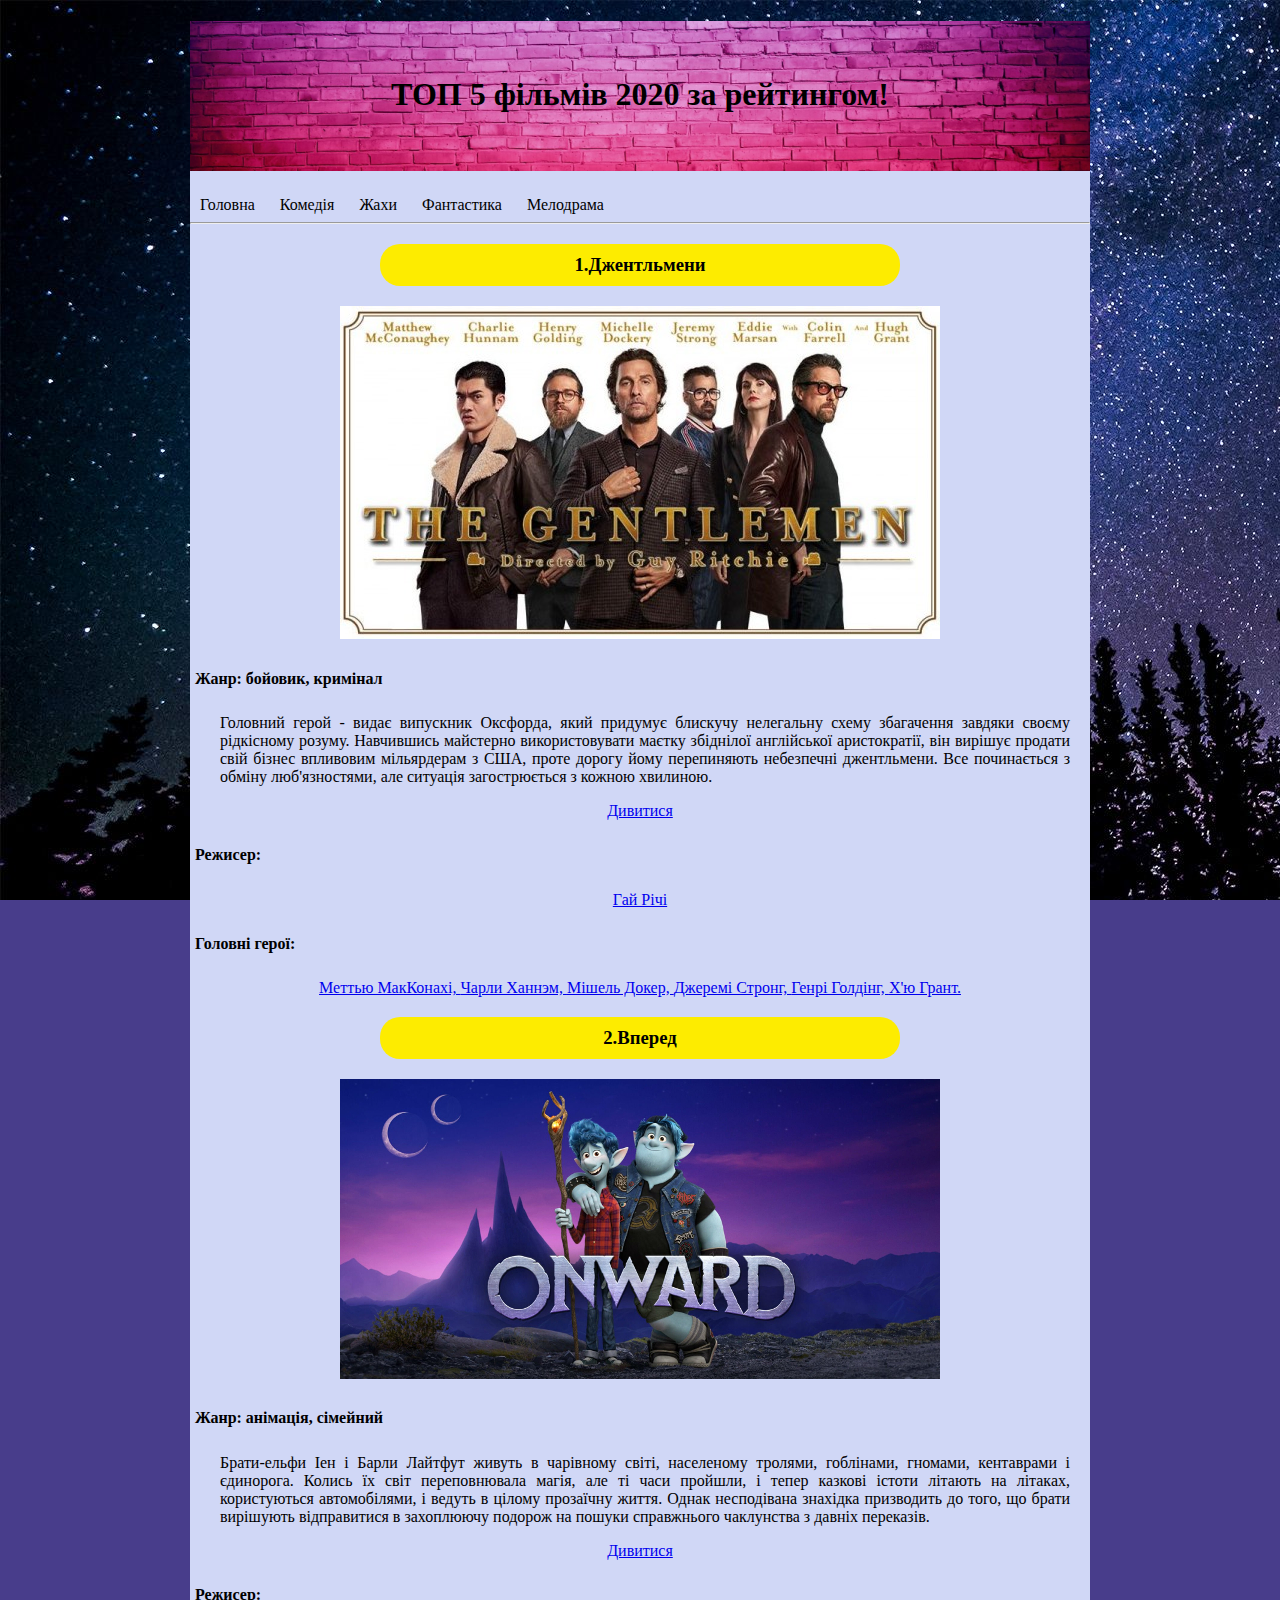
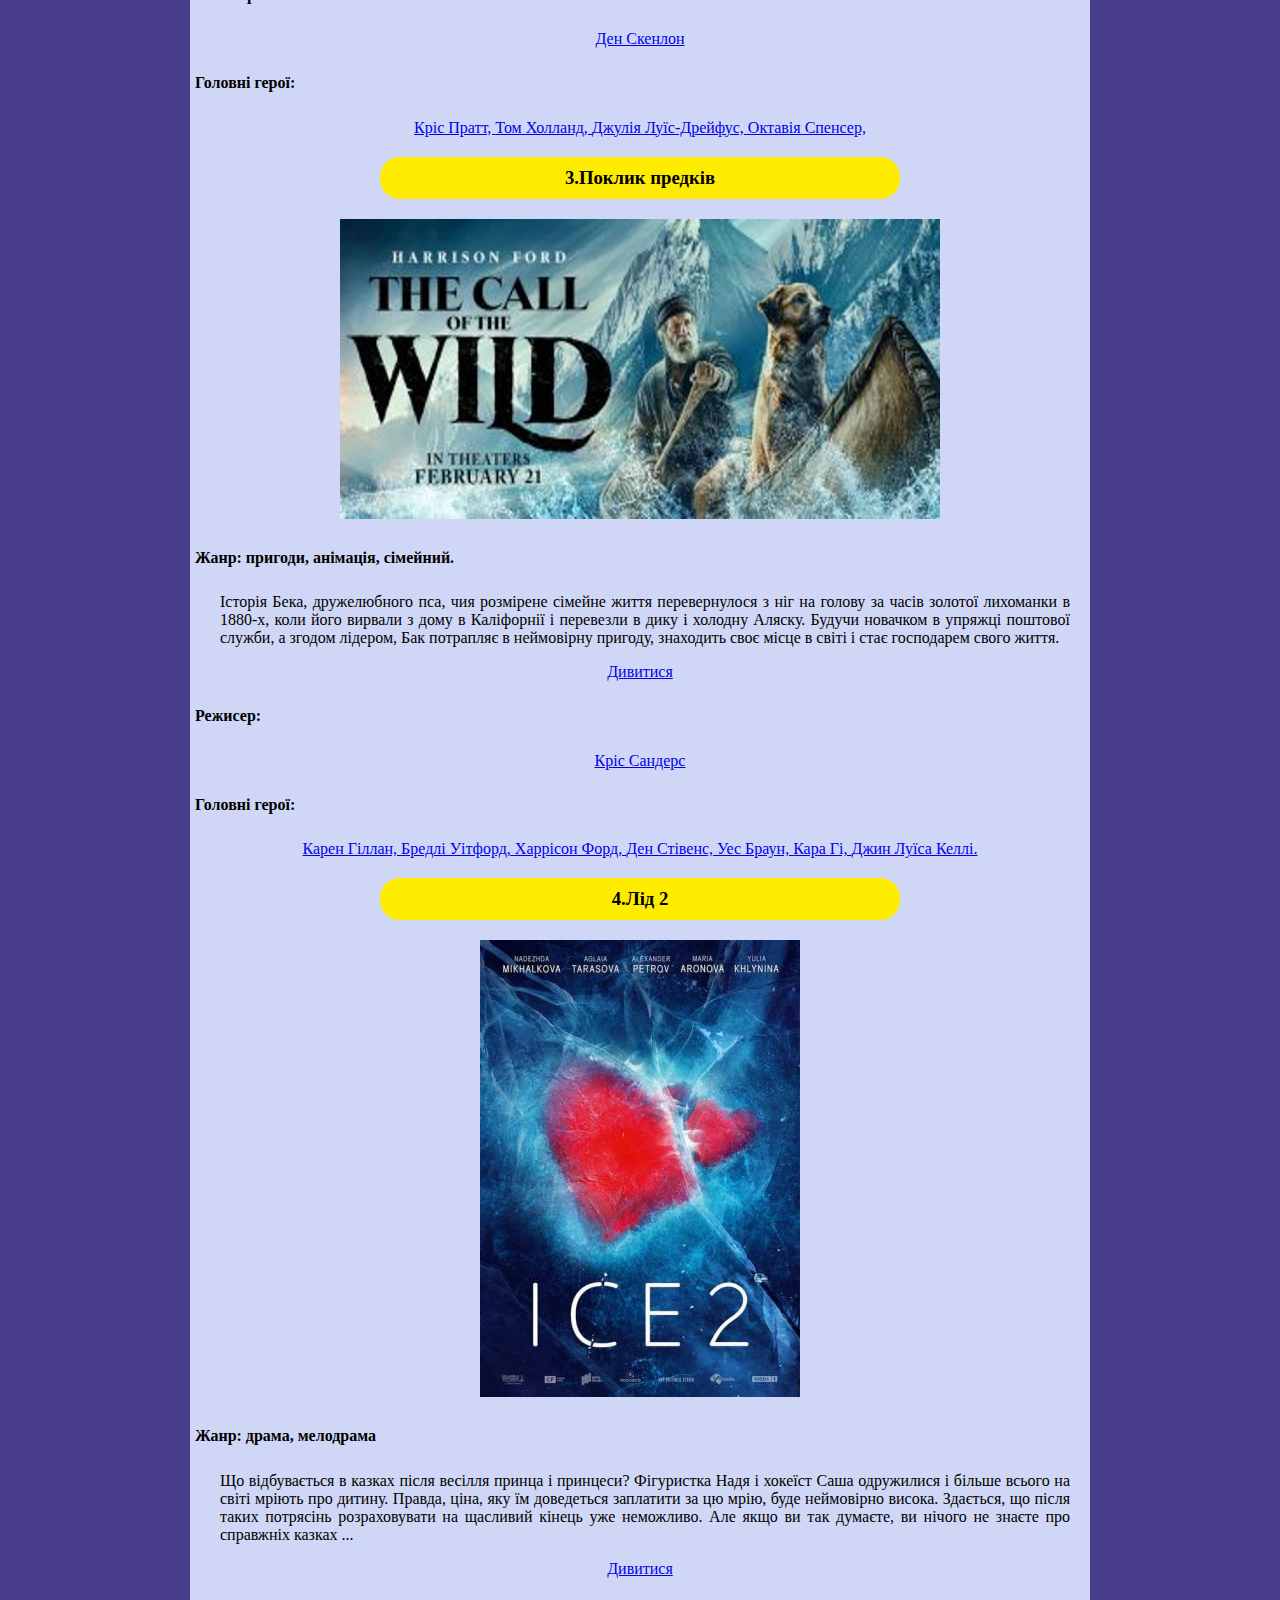
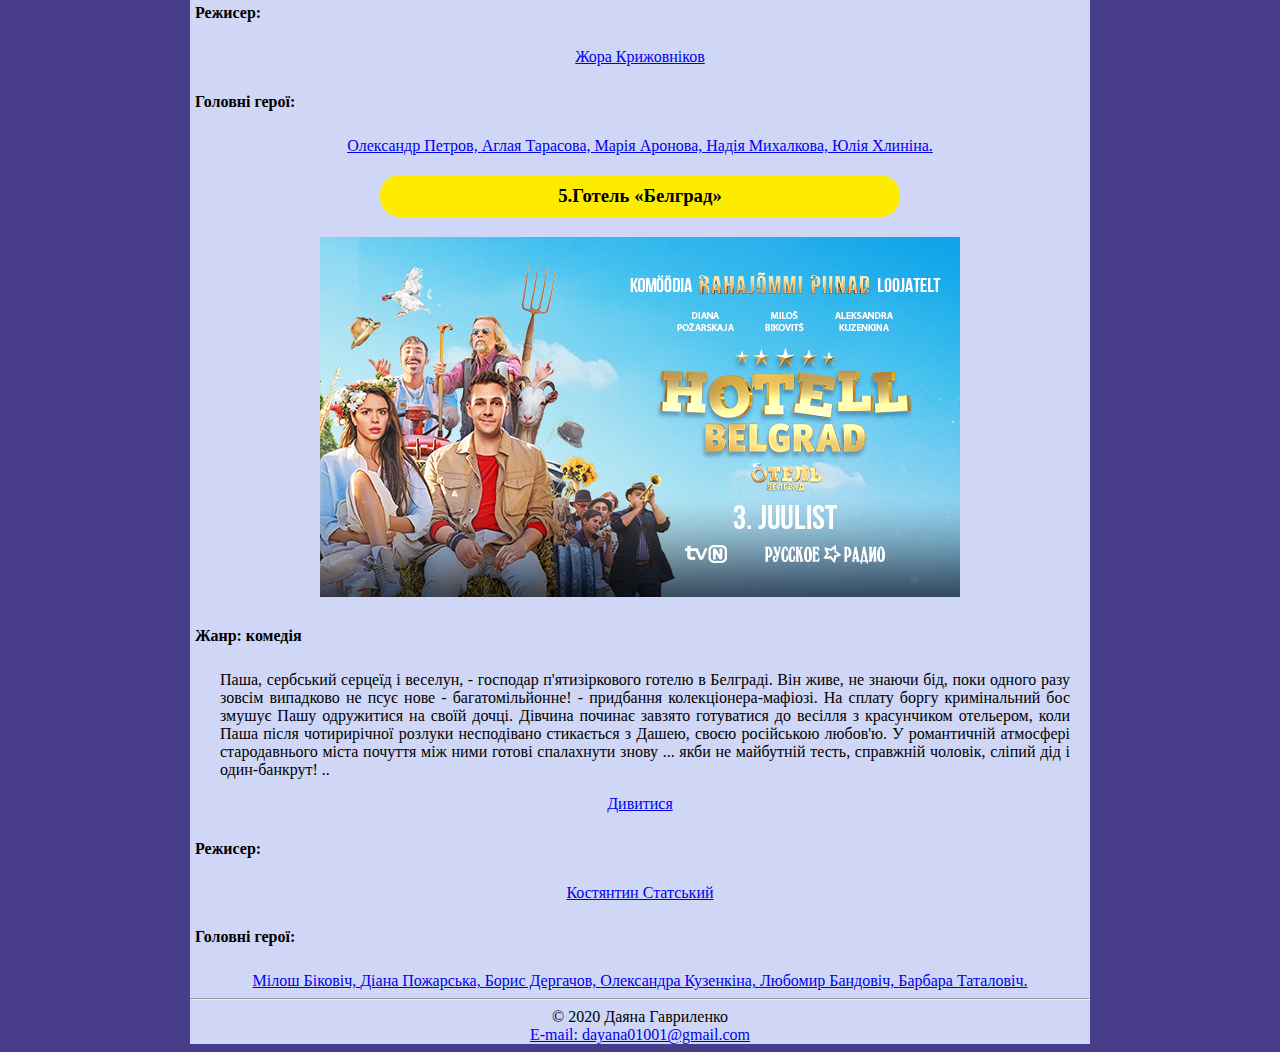
<file: index.html>
<!DOCTYPE html>
<html lang="uk"> 
<head> 
	<link rel="stylesheet" type="text/css" href="style/style.css">
	<link rel="shortcut icon" href="images/favicon.ico"> 
	<script src="https://code.jquery.com/jquery-2.1.0.js"></script>
	<script src="js/knopka.js"></script>
	<title>Топ кращих фільмів 2020!</title>
	<meta charset="utf-8">
</head>
<body>
	<main>
		<!-- кнопка наверх -->           
    	<div id="go-to-top">
        	<i>^</i>
    	</div>
    	<script src="js/knopka.js"></script>
		<header>
			<h1>ТОП 5 фільмів 2020 за рейтингом!</h1>
			
		</header>
			<nav>
				<ul>
					<li><a href="index.html">Головна</a></li>
					<li><a href="list1.html">Комедія</a></li>
					<li><a href="list2.html">Жахи</a></li>
					<li><a href="list3.html">Фантастика</a></li>
					<li><a href="list4.html">Мелодрама</a></li>
				</ul>
			</nav>
	<br>	
	<hr>	
	<h3> 1.Джентльмени </h3>
	<div class="focus pic">
	<img src="images/Gentilmen.jpg" alt="Фото із фільму Джентльмени">
	</div>
	<h4>Жанр: бойовик, кримінал</h4>
	 <p>Головний герой - видає випускник Оксфорда, який придумує блискучу нелегальну схему збагачення завдяки своєму рідкісному розуму. Навчившись майстерно використовувати маєтку збіднілої англійської аристократії, він вирішує продати свій бізнес впливовим мільярдерам з США, проте дорогу йому перепиняють небезпечні джентльмени. Все починається з обміну люб'язностями, але ситуація загострюється з кожною хвилиною.</p>
	 <a href="https://kinokrad.co/339389-dzhentlmeny-2020-01-04.html">Дивитися</a>
	 <h4>Режисер:</h4>
	 <a href="https://www.kinoafisha.info/person/7920810/movies/">Гай Річі</a>
	 <h4>Головні герої:</h4> 
	 <a href="https://www.kinoafisha.info/person/5196979/movies/">Меттью МакКонахі, </a>
	 <a href="https://www.kinoafisha.info/person/8150370/movies/">Чарли Ханнэм, </a>
	 <a href="https://www.kinoafisha.info/person/8169914/movies/">Мішель Докер, </a>
	 <a href="https://www.kinoafisha.info/person/8167970/movies/">Джеремі Стронг, </a>
	 <a href="https://www.kinoafisha.info/person/8392640/movies/">Генрі Голдінг, </a>
	 <a href="https://www.kinoafisha.info/person/5271251/movies/">Х'ю Грант.</a>

	<h3> 2.Вперед </h3>
	<div class="focus pic">
	<img src="images/Onward.jpg" alt="Фото із фільму Вперед">
	</div>
	<h4>Жанр: анімація, сімейний</h4>
	 <p>Брати-ельфи Іен і Барли Лайтфут живуть в чарівному світі, населеному тролями, гоблінами, гномами, кентаврами і єдинорога. Колись їх світ переповнювала магія, але ті часи пройшли, і тепер казкові істоти літають на літаках, користуються автомобілями, і ведуть в цілому прозаїчну життя. Однак несподівана знахідка призводить до того, що брати вирішують відправитися в захоплюючу подорож на пошуки справжнього чаклунства з давніх переказів.</p>
	 <a href="https://kinokrad.co/339620-vvperjod-2020.html">Дивитися</a>
	 <h4>Режисер:</h4>
	 <a href="https://www.kinoafisha.info/person/8370001/movies/">Ден Скенлон</a>
	 <h4>Головні герої:</h4> 
	 <a href="https://www.kinoafisha.info/person/7661771/movies/">Кріс Пратт, </a>
	 <a href="https://www.kinoafisha.info/person/8171005/movies/">Том Холланд, </a>
	 <a href="https://www.kinoafisha.info/person/8169927/movies/">Джулія Луїс-Дрейфус, </a>
	 <a href="https://www.kinoafisha.info/person/8131532/movies/">Октавія Спенсер, </a>

	<h3> 3.Поклик предків </h3>
		<div class="focus pic">
	<img src="images/The_call_of_the_wild.jpg" alt="Фото із фільму Поклик предків">
		</div>
		<h4> Жанр: пригоди, анімація, сімейний. </h4>
		<p>Історія Бека, дружелюбного пса, чия розмірене сімейне життя перевернулося з ніг на голову за часів золотої лихоманки в 1880-х, коли його вирвали з дому в Каліфорнії і перевезли в дику і холодну Аляску. Будучи новачком в упряжці поштової служби, а згодом лідером, Бак потрапляє в неймовірну пригоду, знаходить своє місце в світі і стає господарем свого життя.</p>
		<a href="https://kinokrad.co/339524-zov-predkov-2020-01-06.html">Дивитися</a>
		<h4>Режисер:</h4>
		<a href="https://www.kinoafisha.info/person/8326807/movies/">Кріс Сандерс</a>
		<h4>Головні герої:</h4>
		<a href="https://www.kinoafisha.info/person/8171248/movies/">Карен Гіллан, </a>
		<a href="https://www.kinoafisha.info/person/7911870/movies/">Бредлі Уітфорд, </a>
		<a href="https://www.kinoafisha.info/person/5567937/movies/">Харрісон Форд, </a>
		<a href="https://www.kinoafisha.info/person/8168017/movies/">Ден Стівенс, </a>
		<a href="https://www.kinoafisha.info/person/8396094/movies/">Уес Браун, </a>
		<a href="https://www.kinoafisha.info/person/8396095/movies/">Кара Гі, </a>
		<a href="https://www.kinoafisha.info/person/8396096/movies/">Джин Луїса Келлі.</a>

	<h3> 4.Лід 2 </h3>
		<div class="focus pic">
	<img src="images/Ice_2.jpg" alt="Фото із фільму Лід 2">
		</div>
	<h4> Жанр: драма, мелодрама</h4>
		<p>Що відбувається в казках після весілля принца і принцеси? Фігуристка Надя і хокеїст Саша одружилися і більше всього на світі мріють про дитину. Правда, ціна, яку їм доведеться заплатити за цю мрію, буде неймовірно висока. Здається, що після таких потрясінь розраховувати на щасливий кінець уже неможливо. Але якщо ви так думаєте, ви нічого не знаєте про справжніх казках ...</p>
		<a href="https://www.ivi.ru/watch/315639">Дивитися</a>
		<h4>Режисер:</h4>
		<a href="https://www.kinoafisha.info/person/8169908/movies/">Жора Крижовніков</a>
		<h4>Головні герої:</h4> 
		<a href="https://www.kinoafisha.info/person/8322160/movies/">Олександр Петров, </a>
		<a href="https://www.kinoafisha.info/person/8326204/movies/">Аглая Тарасова, </a>
		<a href="https://www.kinoafisha.info/person/8170581/movies/">Марія Аронова, </a>
		<a href="https://www.kinoafisha.info/person/8322749/movies/">Надія Михалкова, </a>
		<a href="https://www.kinoafisha.info/person/8326158/movies/">Юлія Хлиніна.</a>

	<h3> 5.Готель «Белград» </h3>
		<div class="focus pic">
	<img src="images/Hotel.png" alt="Фото із фільму Готель «Белград»">
		</div>
	<h4> Жанр: комедія </h4>
		<p>Паша, сербський серцеїд і веселун, - господар п'ятизіркового готелю в Белграді. Він живе, не знаючи бід, поки одного разу зовсім випадково не псує нове - багатомільйонне! - придбання колекціонера-мафіозі. На сплату боргу кримінальний бос змушує Пашу одружитися на своїй дочці. Дівчина починає завзято готуватися до весілля з красунчиком отельером, коли Паша після чотирирічної розлуки несподівано стикається з Дашею, своєю російською любов'ю. У романтичній атмосфері стародавнього міста почуття між ними готові спалахнути знову ... якби не майбутній тесть, справжній чоловік, сліпий дід і один-банкрут! ..</p>
		<a href="https://www.ivi.ru/watch/258009">Дивитися</a>
		<h4>Режисер:</h4>
		<a href="https://www.kinoafisha.info/person/8344885/movies/">Костянтин Статський</a>
		<h4>Головні герої:</h4> 
		<a href="https://www.kinoafisha.info/person/8326160/movies/">Мілош Біковіч, </a>
		<a href="https://www.kinoafisha.info/person/8382522/movies/">Діана Пожарська, </a>
		<a href="https://www.kinoafisha.info/person/8386948/movies/">Борис Дергачов, </a>
		<a href="https://www.kinoafisha.info/person/8396207/movies/">Олександра Кузенкіна, </a>
		<a href="https://www.kinoafisha.info/person/8396208/movies/">Любомир Бандовіч, </a>
		<a href="https://www.kinoafisha.info/person/8396209/movies/">Барбара Таталовіч.</a>
		<hr>
	<footer>
		&copy; 2020 Даяна Гавриленко
		<br>
		<a href="mailto:dayana01001@gmail.com"> E-mail: dayana01001@gmail.com</a>
	</footer>
</main>
</body>
</html>
</file>
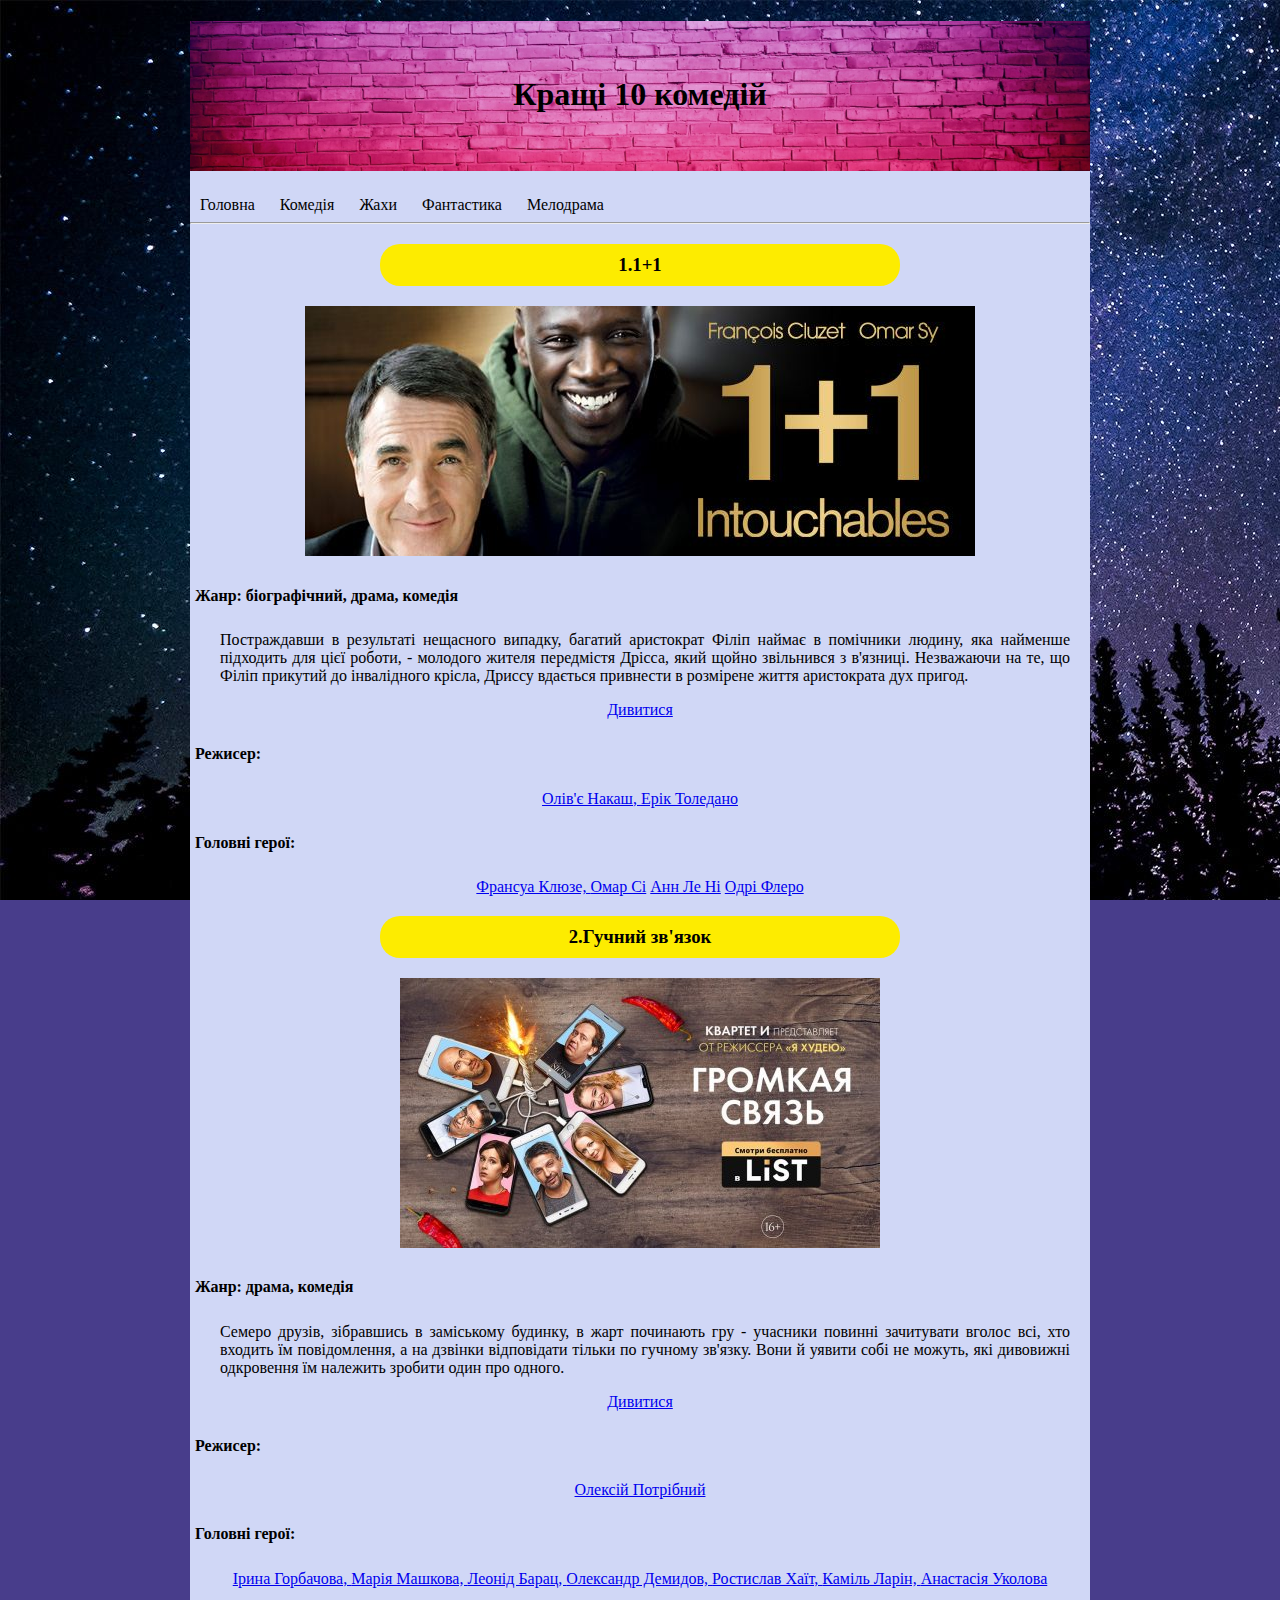
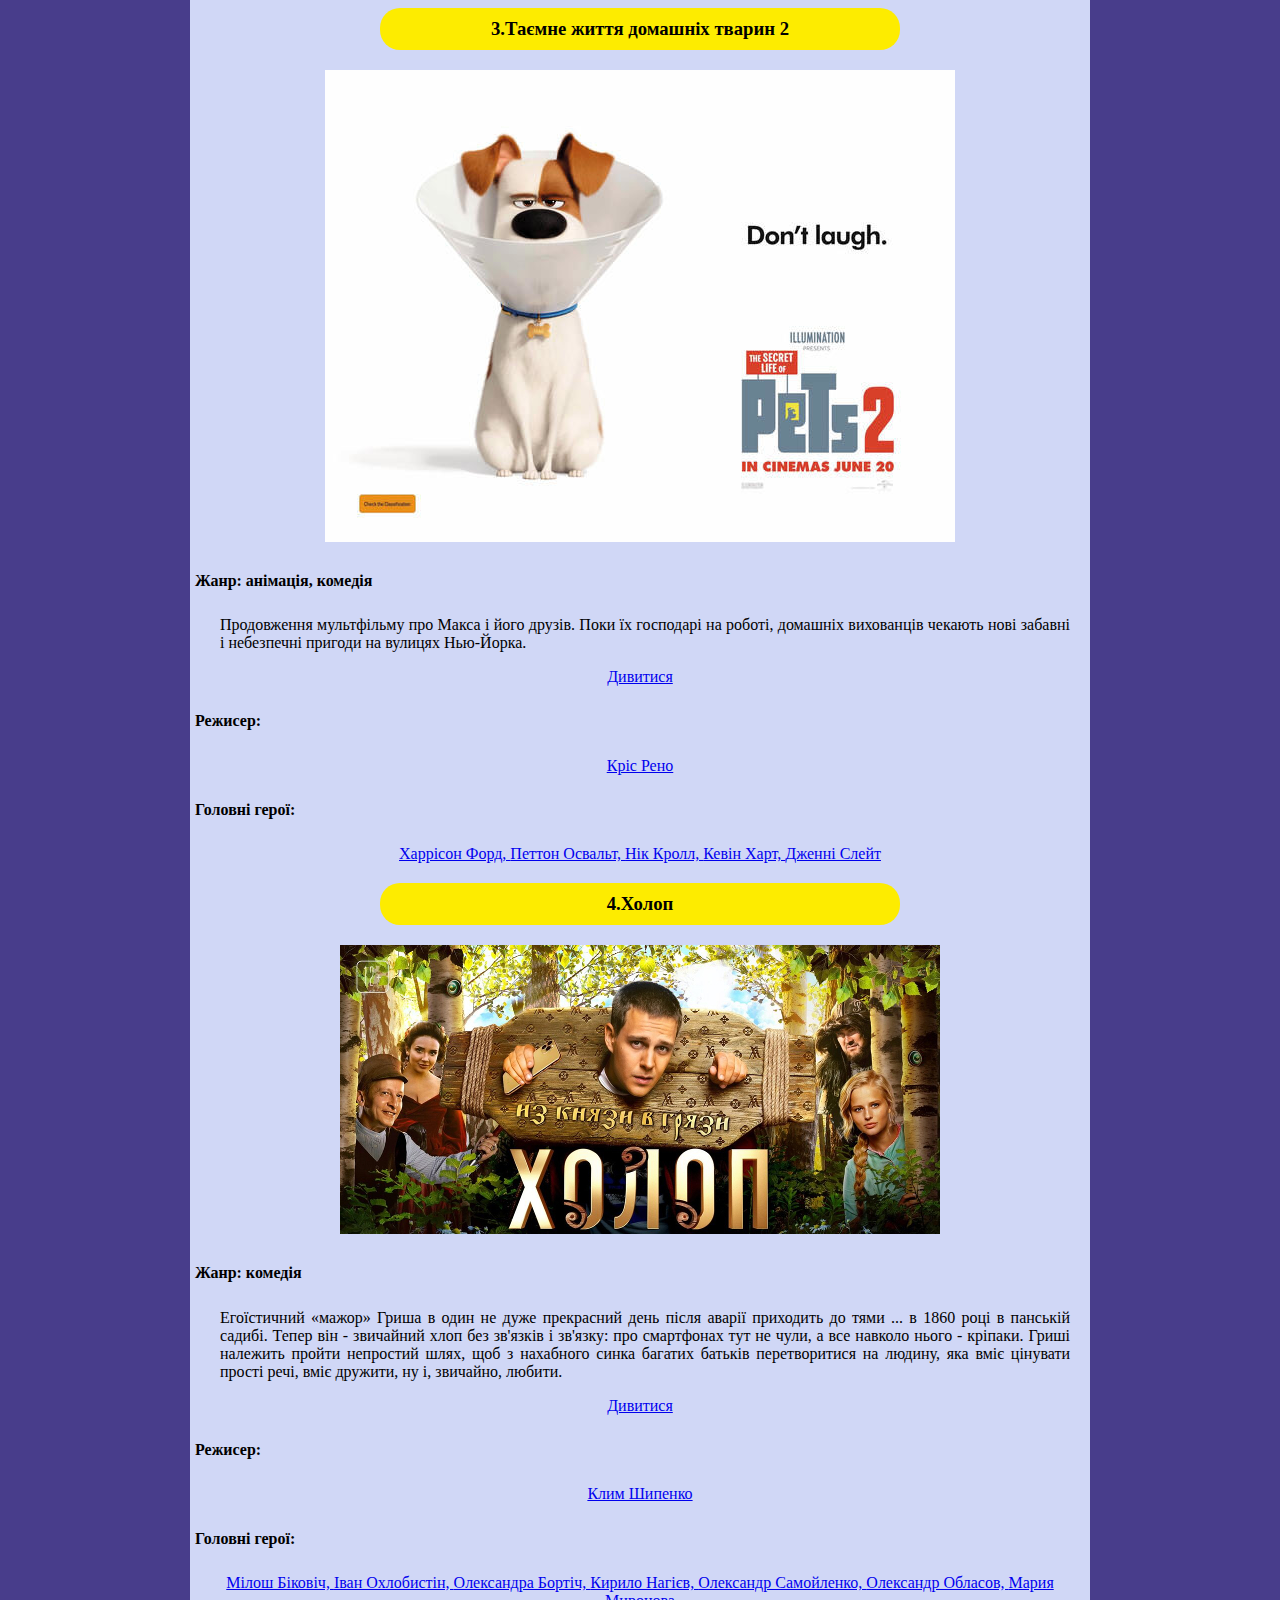
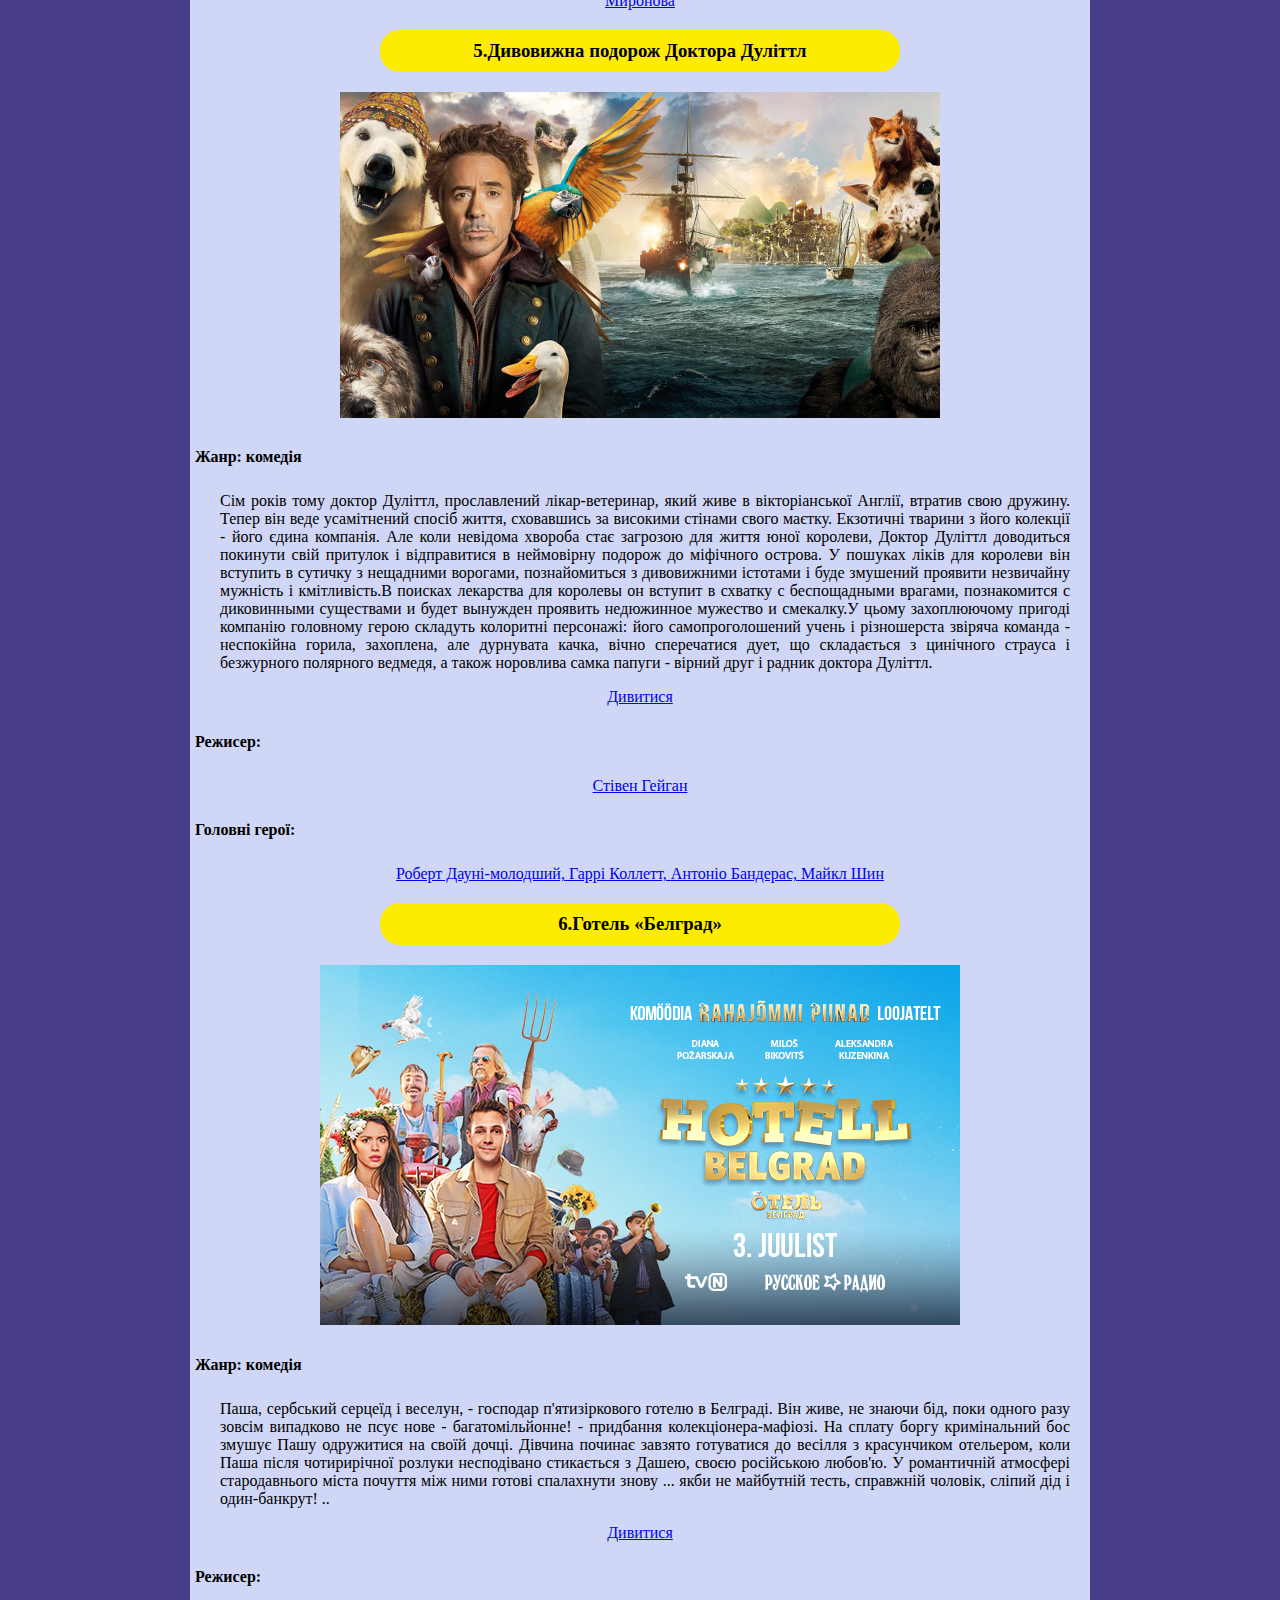
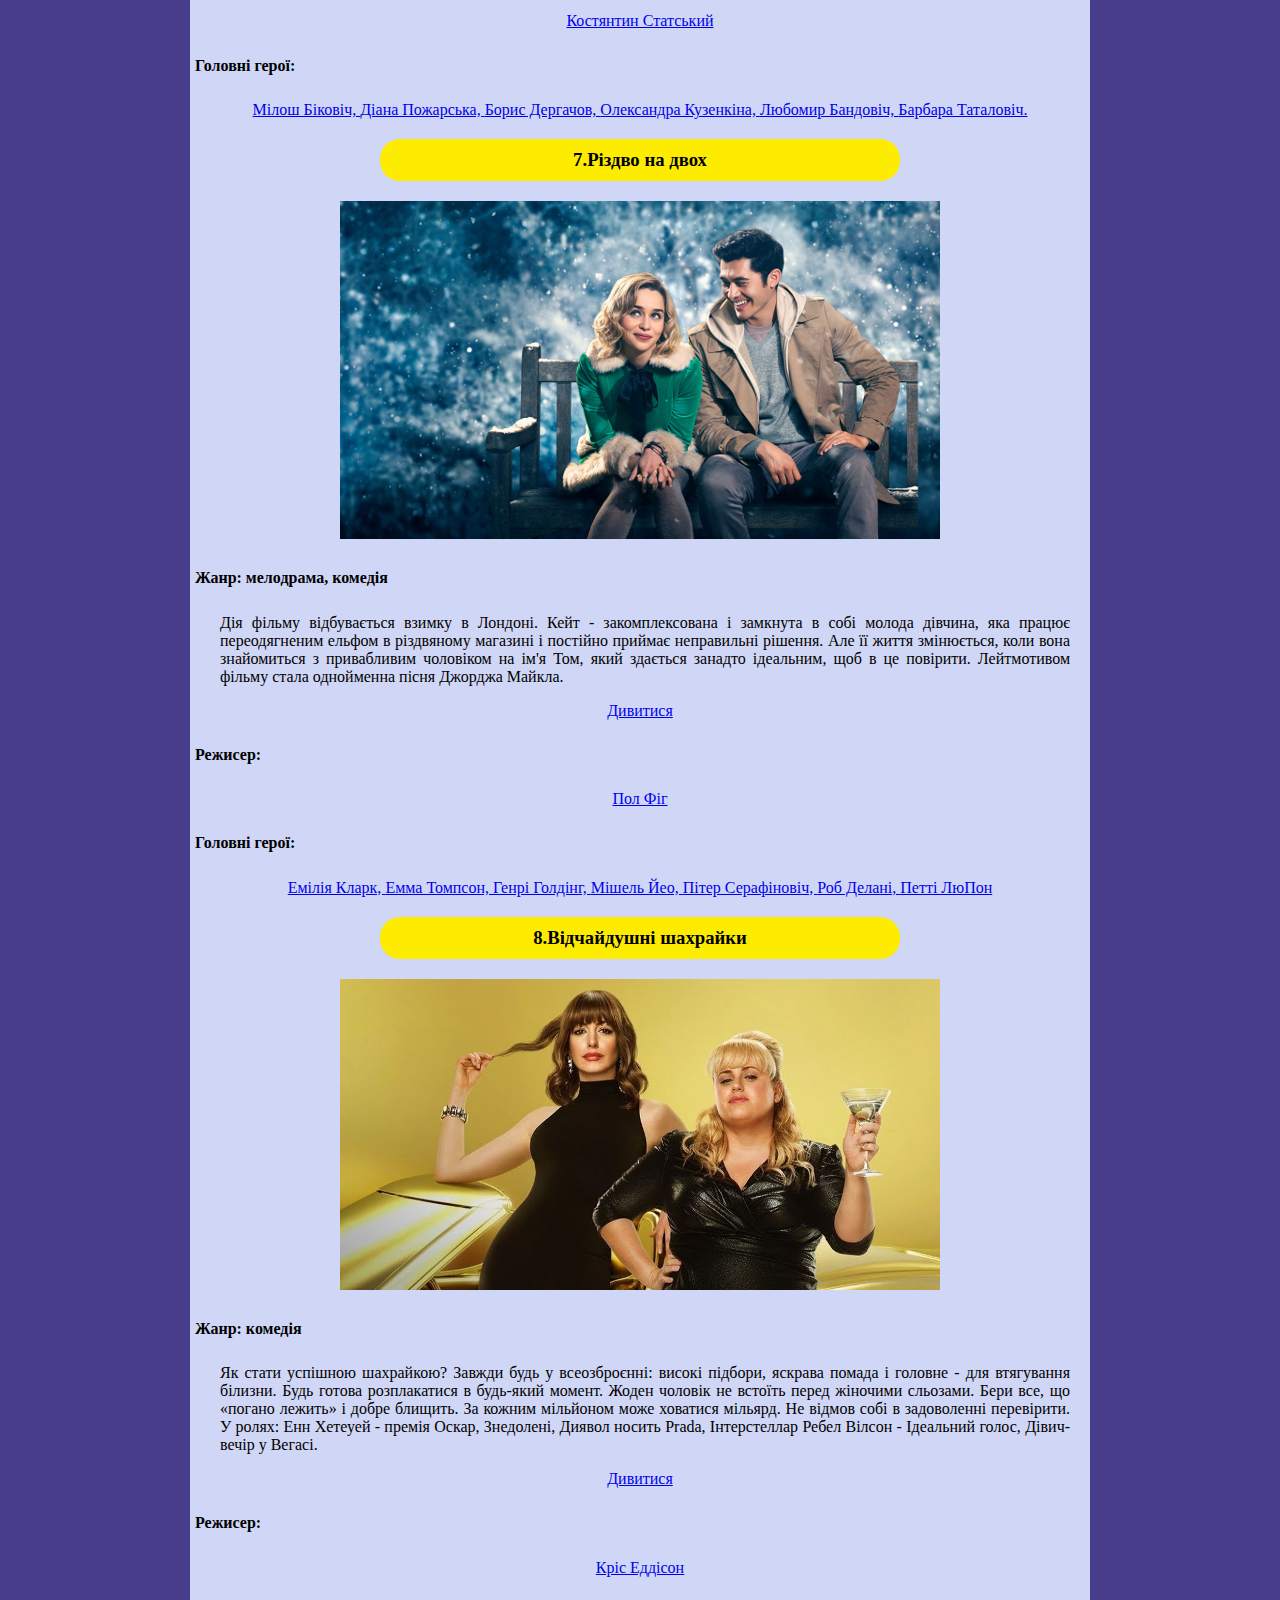
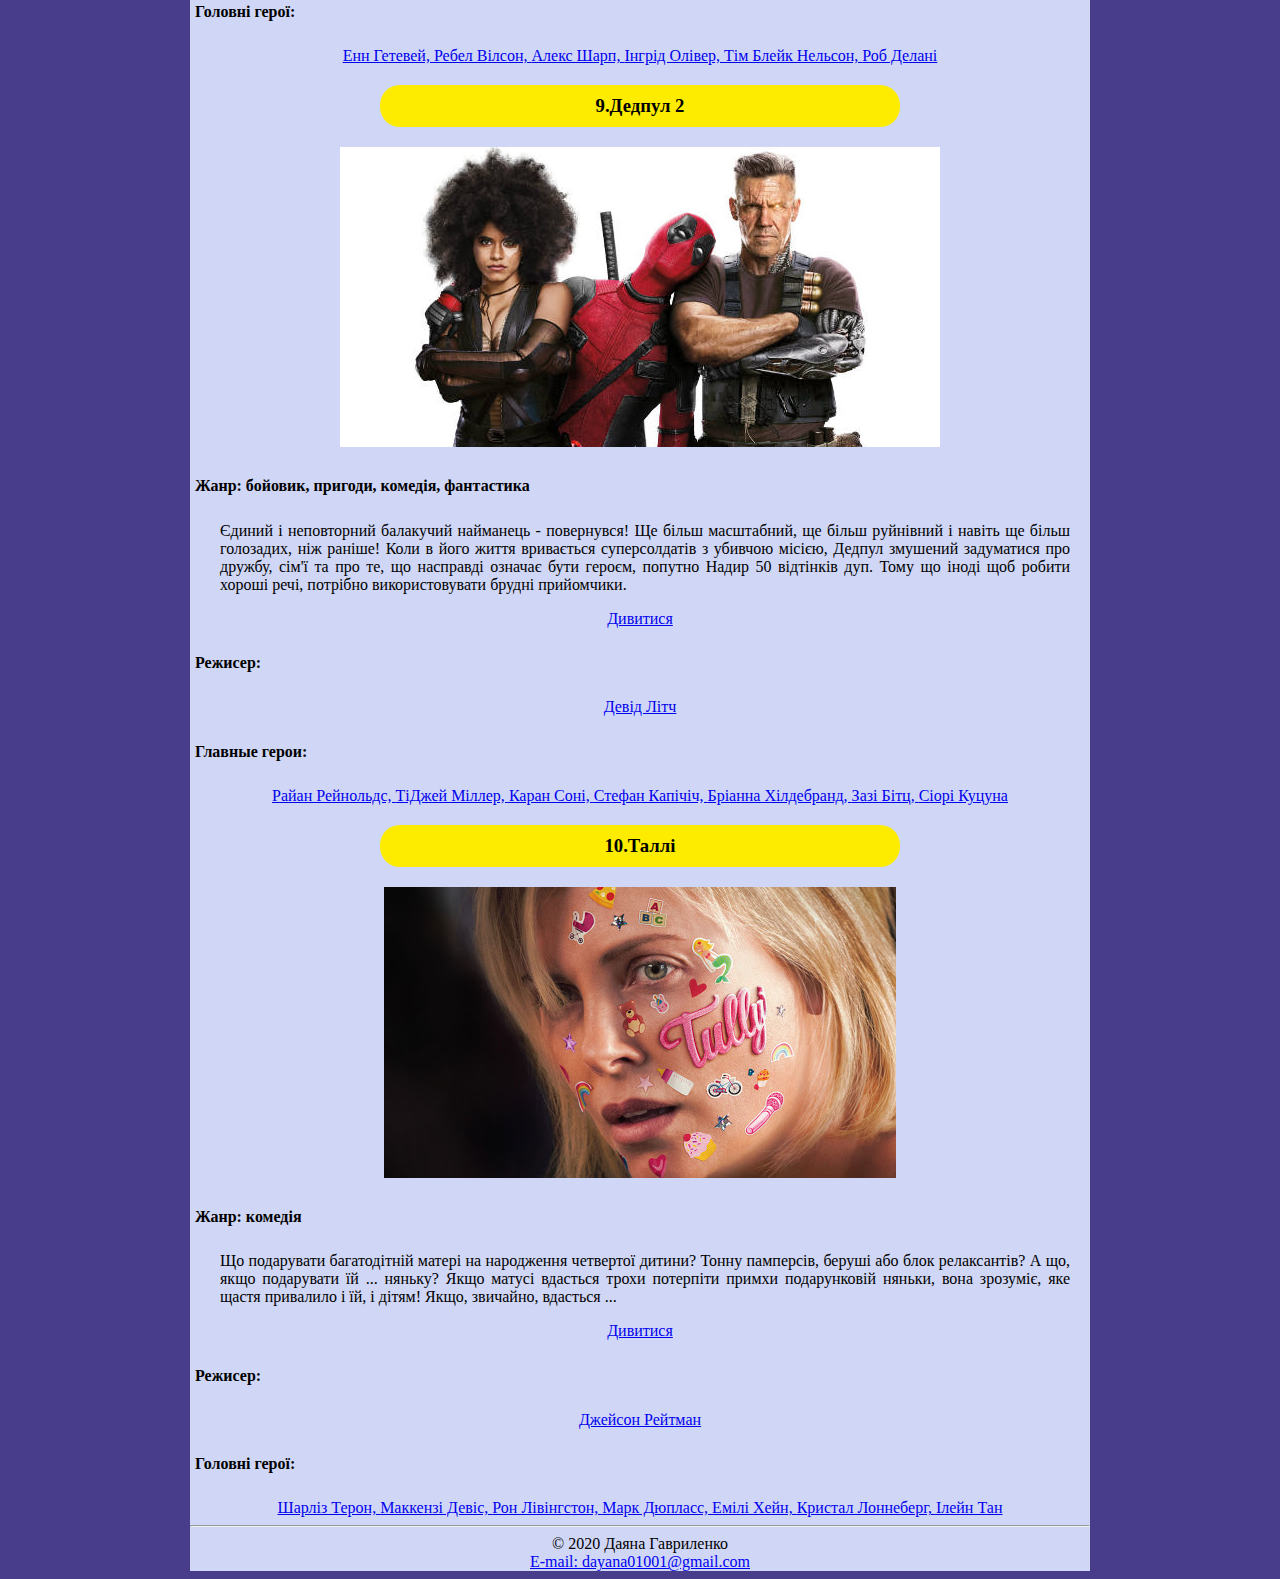
<file: list1.html>
<!DOCTYPE html>
<html lang="uk">
<head> 
	<link rel="stylesheet" type="text/css" href="style/style.css">
	<link rel="shortcut icon" href="images/favicon.ico"> 
		<script src="https://code.jquery.com/jquery-2.1.0.js"></script>
		<script src="js/knopka.js"></script>
	<title>Комедії</title>
	<meta charset="utf-8">
</head>
<body>
	<main>
		<!-- кнопка наверх -->           
    	<div id="go-to-top">
        	<i>^</i>
    	</div>
    	<script src="js/knopka.js"></script>
		<header>
			<h1>Кращі 10 комедій</h1>
		</header>
		<nav>
				<ul>
					<li><a href="index.html">Головна</a></li>
					<li><a href="list1.html">Комедія</a></li>
					<li><a href="list2.html">Жахи</a></li>
					<li><a href="list3.html">Фантастика</a></li>
					<li><a href="list4.html">Мелодрама</a></li>
				</ul>
			</nav>
			<br>
			<hr>
<h3>1.1+1</h3>
	<div class="focus pic">
<img src="images/1+1.jpg" alt="Фото із фільму 1+1">
	</div>
<h4>Жанр: біографічний, драма, комедія</h4>
<p>Постраждавши в результаті нещасного випадку, багатий аристократ Філіп наймає в помічники людину, яка найменше підходить для цієї роботи, - молодого жителя передмістя Дрісса, який щойно звільнився з в'язниці. Незважаючи на те, що Філіп прикутий до інвалідного крісла, Дриссу вдається привнести в розмірене життя аристократа дух пригод.</p>
<a href="https://filmix.co/drama/34099-neprikasaemye_2011.html">Дивитися</a>
		<h4>Режисер:</h4>
		<a href="https://www.kinoafisha.info/person/8356265/movies/">Олів'є Накаш, </a>
		<a href="https://www.kinoafisha.info/person/8356266/movies/">Ерік Толедано</a>
		<h4>Головні герої:</h4> 
		<a href="https://www.kinoafisha.info/person/8152402/movies/">Франсуа Клюзе, </a>
		<a href="https://www.kinoafisha.info/person/8151171/movies/">Омар Сі</a>
		<a href="https://www.kinoafisha.info/person/8342028/movies/">Анн Ле Ні</a>
		<a href="https://www.kinoafisha.info/person/8174526/movies/">Одрі Флеро</a>


<h3>2.Гучний зв'язок</h3>
	<div class="focus pic">
<img src="images/Speakerphone.jpg" alt="Фото із фільму Гучний зв'язок">
	</div>
<h4>Жанр: драма, комедія</h4>
<p>Семеро друзів, зібравшись в заміському будинку, в жарт починають гру - учасники повинні зачитувати вголос всі, хто входить їм повідомлення, а на дзвінки відповідати тільки по гучному зв'язку. Вони й уявити собі не можуть, які дивовижні одкровення їм належить зробити один про одного.</p>
<a href="https://filmix.co/komedia/130216-23-gromkaya-svjaz-2018.html">Дивитися</a>
		<h4>Режисер:</h4>
		<a href="https://www.kinoafisha.info/person/8379388/movies/">Олексій Потрібний</a>
		<h4>Головні герої:</h4> 
		<a href="https://www.kinoafisha.info/person/8357074/movies/">Ірина Горбачова, </a>
		<a href="https://www.kinoafisha.info/person/8087839/movies/">Марія Машкова, </a>
		<a href="https://www.kinoafisha.info/person/8064471/movies/">Леонід Барац, </a>
		<a href="https://www.kinoafisha.info/person/8064490/movies/">Олександр Демидов, </a>
		<a href="https://www.kinoafisha.info/person/8064477/movies/">Ростислав Хаїт, </a>
		<a href="https://www.kinoafisha.info/person/8064483/movies/">Каміль Ларін, </a>
		<a href="https://www.kinoafisha.info/person/8391511/movies/">Анастасія Уколова</a>


<h3>3.Таємне життя домашніх тварин 2</h3>
	<div class="focus pic">
<img src="images/The_Secret_Life_of_Pets_2.jpg" alt="Фото із фільму Таємне життя домашніх тварин 2">
	</div>
<h4>Жанр: анімація, комедія</h4>
<p>Продовження мультфільму про Макса і його друзів. Поки їх господарі на роботі, домашніх вихованців чекають нові забавні і небезпечні пригоди на вулицях Нью-Йорка.</p>
<a href="https://filmix.co/semejnye/132028-4kino-tajnaya-zhizn-domashnih-zhivotnyh-2_2019.html">Дивитися</a>
		<h4>Режисер:</h4>
		<a href="https://www.kinoafisha.info/person/8339499/movies/">Кріс Рено</a>
		<h4>Головні герої:</h4> 
		<a href="https://www.kinoafisha.info/person/5567937/movies/">Харрісон Форд, </a>
		<a href="https://www.kinoafisha.info/person/8334677/movies/">Петтон Освальт, </a>
		<a href="https://www.kinoafisha.info/person/8377599/movies/">Нік Кролл, </a>
		<a href="https://www.kinoafisha.info/person/8133581/movies/">Кевін Харт, </a>
		<a href="https://www.kinoafisha.info/person/8377125/movies/">Дженні Слейт</a>


<h3>4.Холоп</h3>
	<div class="focus pic">
<img src="images/Slave.jpg" alt="Фото із фільму Холоп">
	</div>
<h4>Жанр: комедія</h4>
<p>Егоїстичний «мажор» Гриша в один не дуже прекрасний день після аварії приходить до тями ... в 1860 році в панській садибі. Тепер він - звичайний хлоп без зв'язків і зв'язку: про смартфонах тут не чули, а все навколо нього - кріпаки. Гриші належить пройти непростий шлях, щоб з нахабного синка багатих батьків перетворитися на людину, яка вміє цінувати прості речі, вміє дружити, ну і, звичайно, любити.</p>
<a href="https://filmix.co/komedia/138166-holop-f-2019.html">Дивитися</a>
		<h4>Режисер:</h4>
		<a href="https://www.kinoafisha.info/person/8170244/movies/">Клим Шипенко</a>
		<h4>Головні герої:</h4> 
		<a href="https://www.kinoafisha.info/person/8326160/movies/">Мілош Біковіч, </a>
		<a href="https://www.kinoafisha.info/person/8090093/movies/">Іван Охлобистін, </a>
		<a href="https://www.kinoafisha.info/person/8322161/movies/">Олександра Бортіч, </a>
		<a href="https://www.kinoafisha.info/person/8353018/movies/">Кирило Нагієв, </a>
		<a href="https://www.kinoafisha.info/person/7684074/movies/">Олександр Самойленко, </a>
		<a href="https://www.kinoafisha.info/person/8324594/movies/">Олександр Обласов, </a>
		<a href="https://www.kinoafisha.info/person/7911496/movies/">Мария Миронова</a>


<h3>5.Дивовижна подорож Доктора Дуліттл</h3>
	<div class="focus pic">
<img src="images/Doctor_Dolittle's_Amazing_Journey.jpg" alt="Фото із фільму Дивовижна подорож Доктора Дуліттл">
	</div>
<h4>Жанр: комедія</h4>
<p>Сім років тому доктор Дуліттл, прославлений лікар-ветеринар, який живе в вікторіанської Англії, втратив свою дружину. Тепер він веде усамітнений спосіб життя, сховавшись за високими стінами свого маєтку. Екзотичні тварини з його колекції - його єдина компанія. Але коли невідома хвороба стає загрозою для життя юної королеви, Доктор Дуліттл доводиться покинути свій притулок і відправитися в неймовірну подорож до міфічного острова. У пошуках ліків для королеви він вступить в сутичку з нещадними ворогами, познайомиться з дивовижними істотами і буде змушений проявити незвичайну мужність і кмітливість.В поисках лекарства для королевы он вступит в схватку с беспощадными врагами, познакомится с диковинными существами и будет вынужден проявить недюжинное мужество и смекалку.У цьому захоплюючому пригоді компанію головному герою складуть колоритні персонажі: його самопроголошений учень і різношерста звіряча команда - неспокійна горила, захоплена, але дурнувата качка, вічно сперечатися дует, що складається з цинічного страуса і безжурного полярного ведмедя, а також норовлива самка папуги - вірний друг і радник доктора Дуліттл.</p>
<a href="https://filmix.co/semejnye/139132-v1-udivitelnoe-puteshestvie-doktora-dulittla-2020.html">Дивитися</a>
		<h4>Режисер:</h4>
		<a href="https://www.kinoafisha.info/person/8385247/movies/">Стівен Гейган</a>
		<h4>Головні герої:</h4> 
		<a href="https://www.kinoafisha.info/person/5619551/movies/">Роберт Дауні-молодший, </a>
		<a href="https://www.kinoafisha.info/person/8391464/movies/">Гаррі Коллетт, </a>
		<a href="https://www.kinoafisha.info/person/4966329/movies/">Антоніо Бандерас, </a>
		<a href="https://www.kinoafisha.info/person/7661650/movies/">Майкл Шин</a>


<h3>6.Готель «Белград»</h3>
	<div class="focus pic">
<img src="images/Hotel.png" alt="Фото із фільму Готель «Белград»">
	</div>
<h4>Жанр: комедія</h4>
<p>Паша, сербський серцеїд і веселун, - господар п'ятизіркового готелю в Белграді. Він живе, не знаючи бід, поки одного разу зовсім випадково не псує нове - багатомільйонне! - придбання колекціонера-мафіозі. На сплату боргу кримінальний бос змушує Пашу одружитися на своїй дочці. Дівчина починає завзято готуватися до весілля з красунчиком отельером, коли Паша після чотирирічної розлуки несподівано стикається з Дашею, своєю російською любов'ю. У романтичній атмосфері стародавнього міста почуття між ними готові спалахнути знову ... якби не майбутній тесть, справжній чоловік, сліпий дід і один-банкрут! ..</p>
<a href="https://www.ivi.ru/watch/258009">Дивитися</a>
		<h4>Режисер:</h4>
		<a href="https://www.kinoafisha.info/person/8344885/movies/">Костянтин Статський</a>
		<h4>Головні герої:</h4> 
		<a href="https://www.kinoafisha.info/person/8326160/movies/">Мілош Біковіч, </a>
		<a href="https://www.kinoafisha.info/person/8382522/movies/">Діана Пожарська, </a>
		<a href="https://www.kinoafisha.info/person/8386948/movies/">Борис Дергачов, </a>
		<a href="https://www.kinoafisha.info/person/8396207/movies/">Олександра Кузенкіна, </a>
		<a href="https://www.kinoafisha.info/person/8396208/movies/">Любомир Бандовіч, </a>
		<a href="https://www.kinoafisha.info/person/8396209/movies/">Барбара Таталовіч.</a>


<h3>7.Різдво на двох</h3>
	<div class="focus pic">
<img src="images/Christmas_for_two.jpg" alt="Фото із фільму Різдво на двох">
	</div>
<h4>Жанр: мелодрама, комедія</h4>
<p>Дія фільму відбувається взимку в Лондоні. Кейт - закомплексована і замкнута в собі молода дівчина, яка працює переодягненим ельфом в різдвяному магазині і постійно приймає неправильні рішення. Але її життя змінюється, коли вона знайомиться з привабливим чоловіком на ім'я Том, який здається занадто ідеальним, щоб в це повірити. Лейтмотивом фільму стала однойменна пісня Джорджа Майкла.</p>
<a href="https://filmix.co/drama/137724-rozhdestvo-na-dvoih-rik-2019.html">Дивитися</a>
		<h4>Режисер:</h4>
		<a href="https://www.kinoafisha.info/person/8325218/movies/">Пол Фіг</a>
		<h4>Головні герої:</h4> 
		<a href="https://www.kinoafisha.info/person/8150285/movies/">Емілія Кларк, </a>
		<a href="https://www.kinoafisha.info/person/5272093/movies/">Емма Томпсон, </a>
		<a href="https://www.kinoafisha.info/person/8392640/movies/">Генрі Голдінг, </a>
		<a href="https://www.kinoafisha.info/person/8088720/movies/">Мішель Йео, </a>
		<a href="https://www.kinoafisha.info/person/8352723/movies/">Пітер Серафіновіч, </a>
		<a href="https://www.kinoafisha.info/person/8395971/movies/">Роб Делані, </a>
		<a href="https://www.kinoafisha.info/person/8369433/movies/">Петті ЛюПон</a>


<h3>8.Відчайдушні шахрайки</h3>
	<div class="focus pic">
<img src="images/Inveterate_scammers.jpg" alt="Фото із фільму Відчайдушні шахрайки">
	</div>
<h4>Жанр: комедія</h4>
<p>Як стати успішною шахрайкою? Завжди будь у всеозброєнні: високі підбори, яскрава помада і головне - для втягування білизни. Будь готова розплакатися в будь-який момент. Жоден чоловік не встоїть перед жіночими сльозами. Бери все, що «погано лежить» і добре блищить. За кожним мільйоном може ховатися мільярд. Не відмов собі в задоволенні перевірити. У ролях: Енн Хетеуей - премія Оскар, Знедолені, Диявол носить Prada, Інтерстеллар Ребел Вілсон - Ідеальний голос, Дівич-вечір у Вегасі.</p>
<a href="https://filmix.co/komedia/132020-otpettje-moshennicy-kino-2019.html">Дивитися</a>
		<h4>Режисер:</h4>
		<a href="https://www.kinoafisha.info/person/8391980/movies/">Кріс Еддісон</a>
		<h4>Головні герої:</h4> 
		<a href="https://www.kinoafisha.info/person/5042421/movies/">Енн Гетевей, </a>
		<a href="https://www.kinoafisha.info/person/8149673/movies/">Ребел Вілсон, </a>
		<a href="https://www.kinoafisha.info/person/8390915/movies/">Алекс Шарп, </a>
		<a href="https://www.kinoafisha.info/person/8379704/movies/">Інгрід Олівер, </a>
		<a href="https://www.kinoafisha.info/person/8348210/movies/">Тім Блейк Нельсон, </a>
		<a href="https://www.kinoafisha.info/person/8395971/movies/">Роб Делані</a>


<h3>9.Дедпул 2</h3>
	<div class="focus pic">
<img src="images/Deadpool.jpg" alt="Фото із фільму Дедпул 2">
	</div>
<h4>Жанр: бойовик, пригоди, комедія, фантастика</h4>
<p>Єдиний і неповторний балакучий найманець - повернувся! Ще більш масштабний, ще більш руйнівний і навіть ще більш голозадих, ніж раніше! Коли в його життя вривається суперсолдатів з убивчою місією, Дедпул змушений задуматися про дружбу, сім'ї та про те, що насправді означає бути героєм, попутно Надир 50 відтінків дуп. Тому що іноді щоб робити хороші речі, потрібно використовувати брудні прийомчики.</p>
<a href="https://filmix.co/fantastiks/119346-dedpulj-2-film-2018.html">Дивитися</a>
		<h4>Режисер:</h4>
		<a href="https://www.kinoafisha.info/person/8170577/movies/">Девід Літч</a>
		<h4>Главные герои:</h4> 
		<a href="https://www.kinoafisha.info/person/5701599/movies/">Райан Рейнольдс, </a>
		<a href="https://www.kinoafisha.info/person/8171526/movies/">ТіДжей Міллер, </a>
		<a href="https://www.kinoafisha.info/person/8369872/movies/">Каран Соні, </a>
		<a href="https://www.kinoafisha.info/person/8344702/movies/">Стефан Капічіч, </a>
		<a href="https://www.kinoafisha.info/person/8387786/movies/">Бріанна Хілдебранд, </a>
		<a href="https://www.kinoafisha.info/person/8387787/movies/">Зазі Бітц, </a>
        <a href="https://www.kinoafisha.info/person/8379927/movies/">Сіорі Куцуна</a>


<h3>10.Таллі</h3>
	<div class="focus pic">
<img src="images/Tally.jpg" alt="Фото із фільму Таллі">
	</div>
<h4>Жанр: комедія</h4>
<p>Що подарувати багатодітній матері на народження четвертої дитини? Тонну памперсів, беруші або блок релаксантів? А що, якщо подарувати їй ... няньку? Якщо матусі вдасться трохи потерпіти примхи подарунковій няньки, вона зрозуміє, яке щастя привалило і їй, і дітям! Якщо, звичайно, вдасться ...</p>
<a href="https://filmix.co/komedia/123316-film-talli-2018.html">Дивитися</a>
		<h4>Режисер:</h4>
		<a href="https://www.kinoafisha.info/person/4882226/movies/">Джейсон Рейтман</a>
		<h4>Головні герої:</h4> 
		<a href="https://www.kinoafisha.info/person/5462073/movies/">Шарліз Терон, </a>
		<a href="https://www.kinoafisha.info/person/8378501/movies/">Маккензі Девіс, </a>
		<a href="https://www.kinoafisha.info/person/7907419/movies/">Рон Лівінгстон, </a>
		<a href="https://www.kinoafisha.info/person/8175153/movies/">Марк Дюпласс, </a>
		<a href="https://www.kinoafisha.info/person/8387516/movies/">Емілі Хейн, </a>
		<a href="https://www.kinoafisha.info/person/8374674/movies/">Кристал Лоннеберг, </a>
		<a href="https://www.kinoafisha.info/person/8340962/movies/">Ілейн Тан</a>
		<hr>
	<footer>
		&copy; 2020 Даяна Гавриленко
		<br>
		<a href="mailto:dayana01001@gmail.com"> E-mail: dayana01001@gmail.com</a>
	</footer>
	</main>
</body>
</html>
</file>
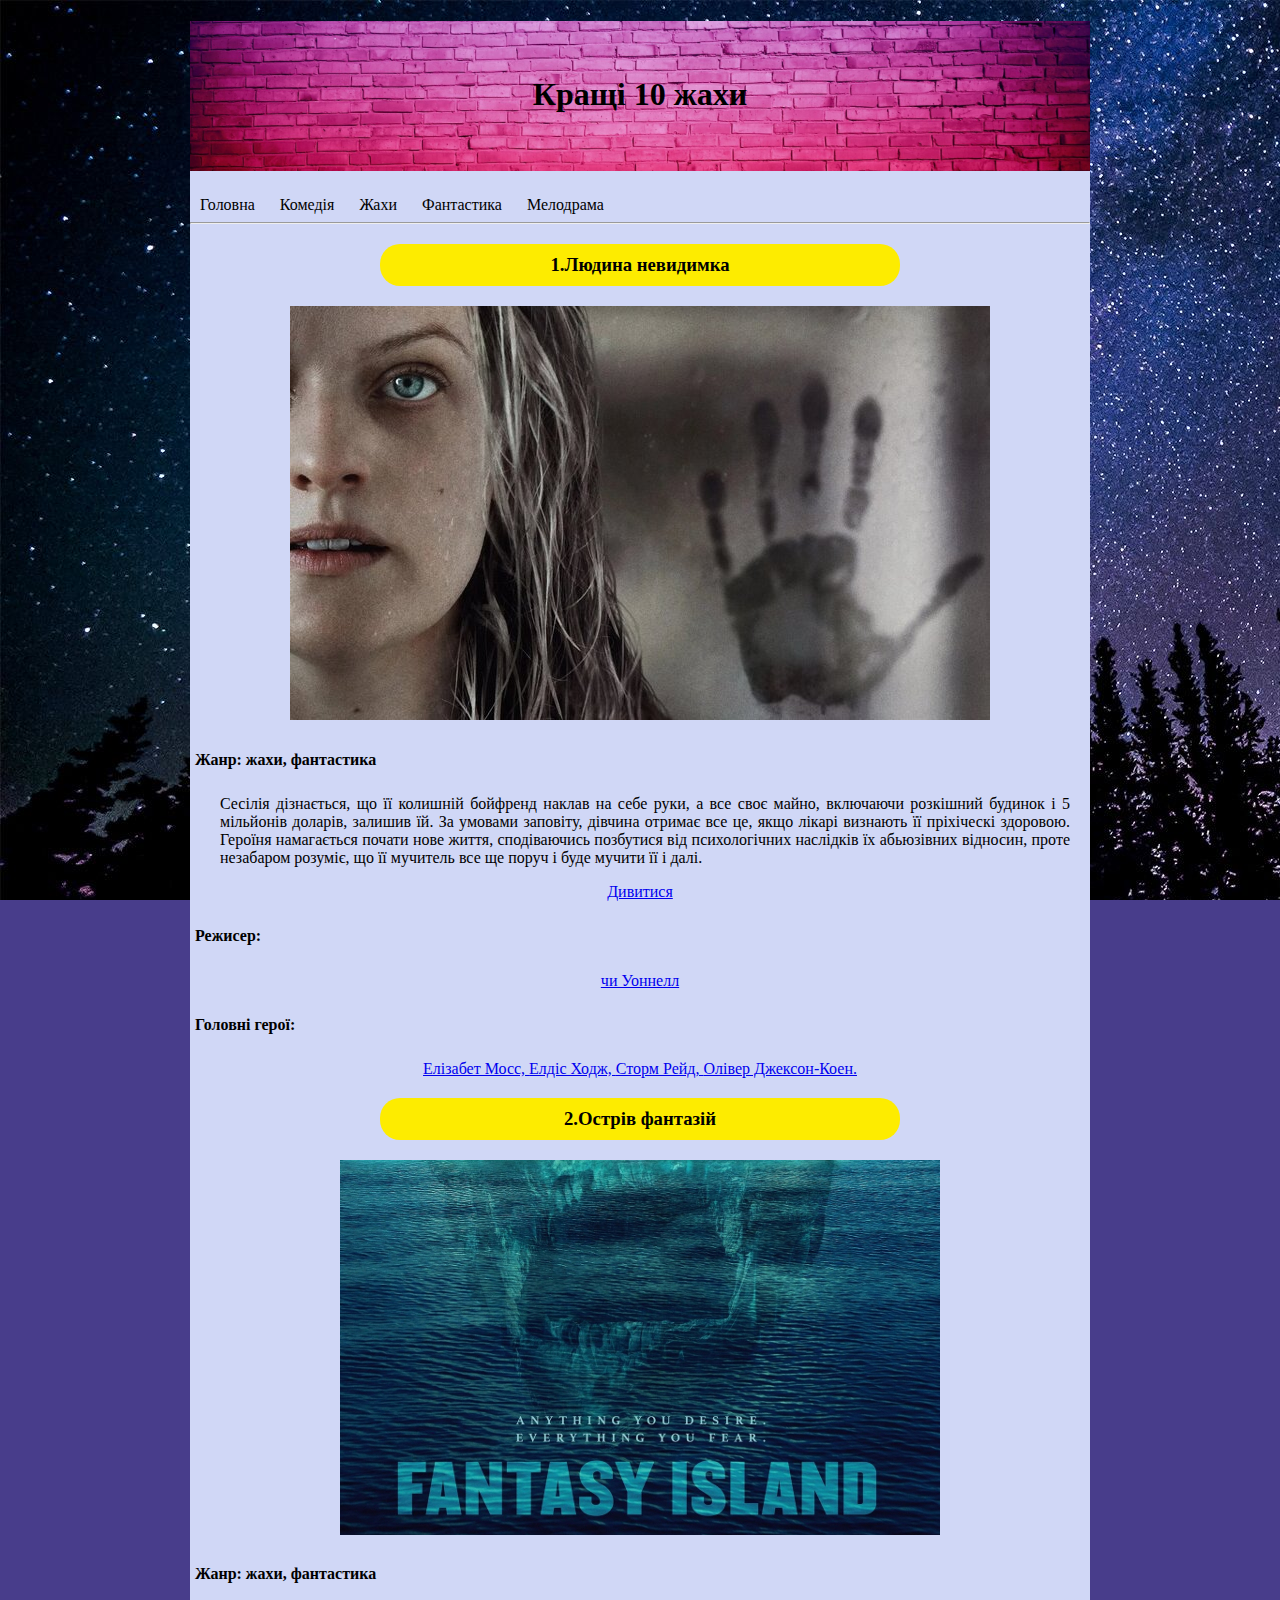
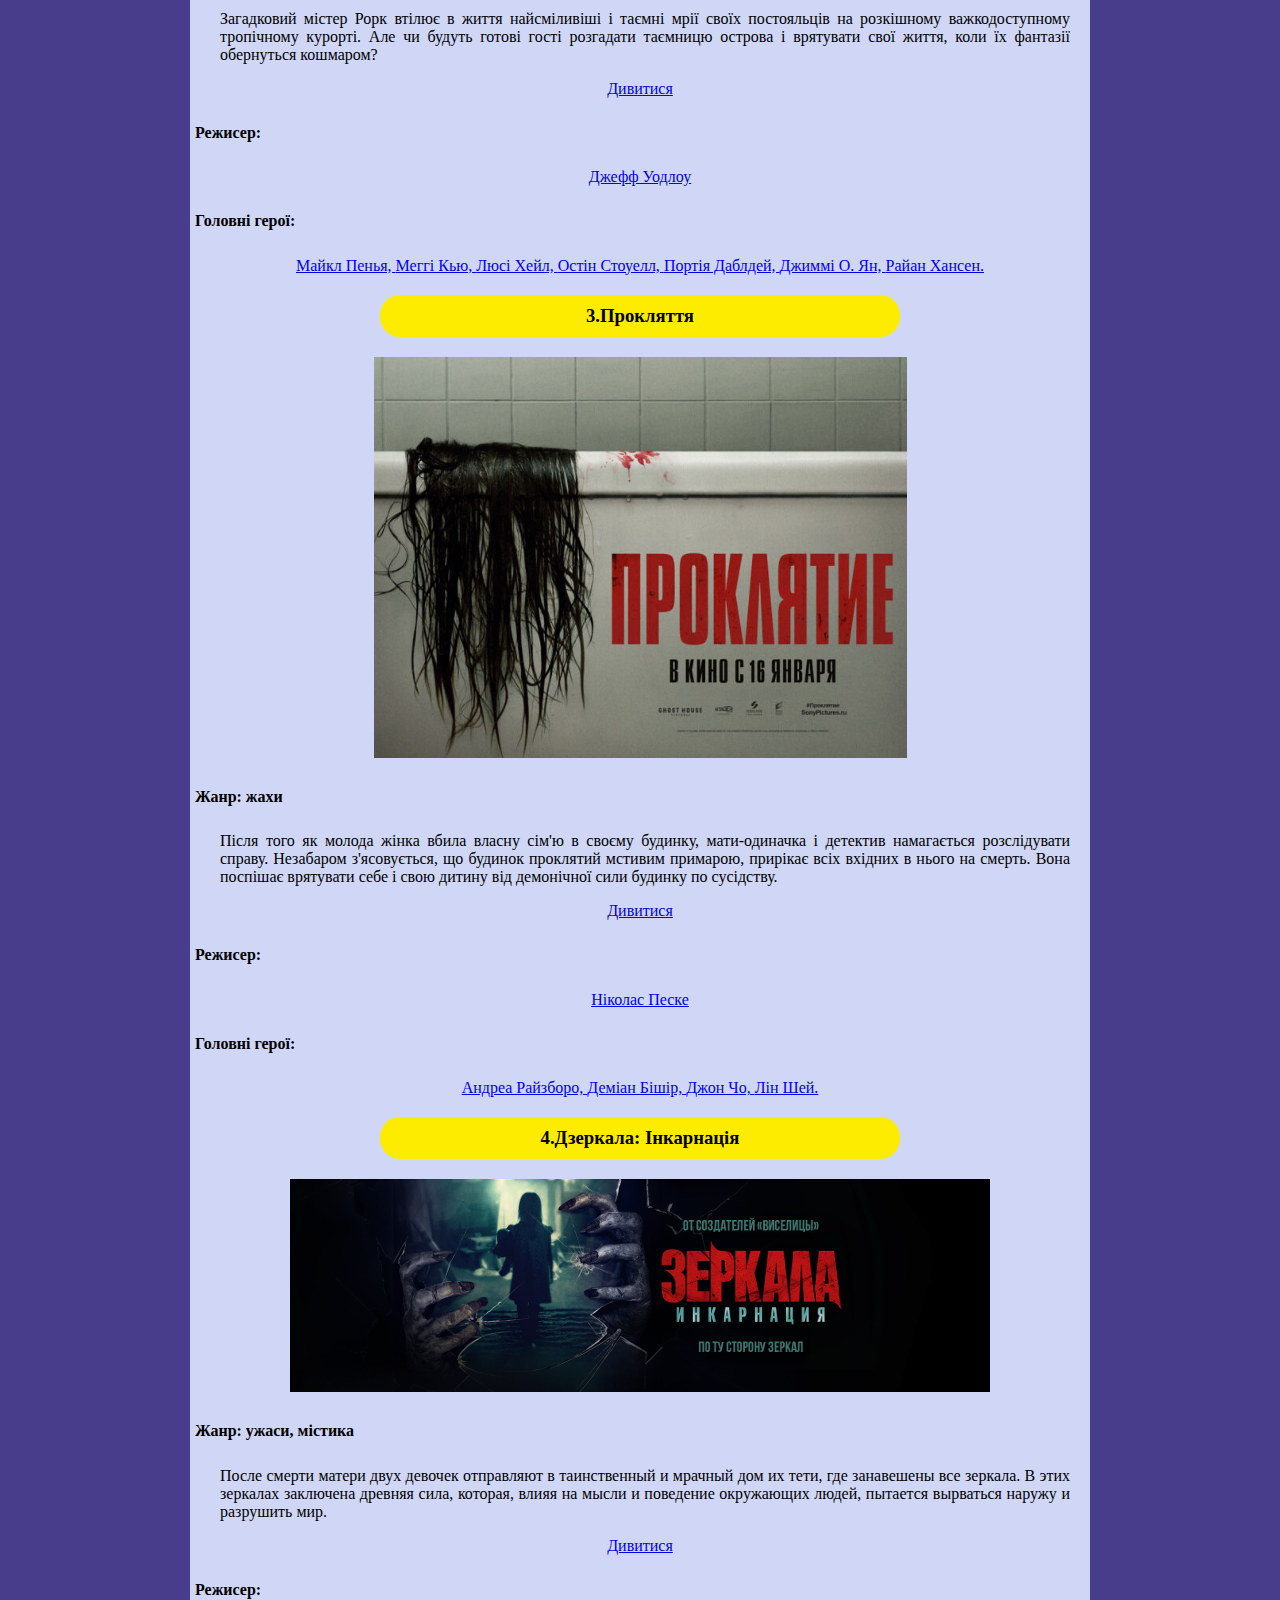
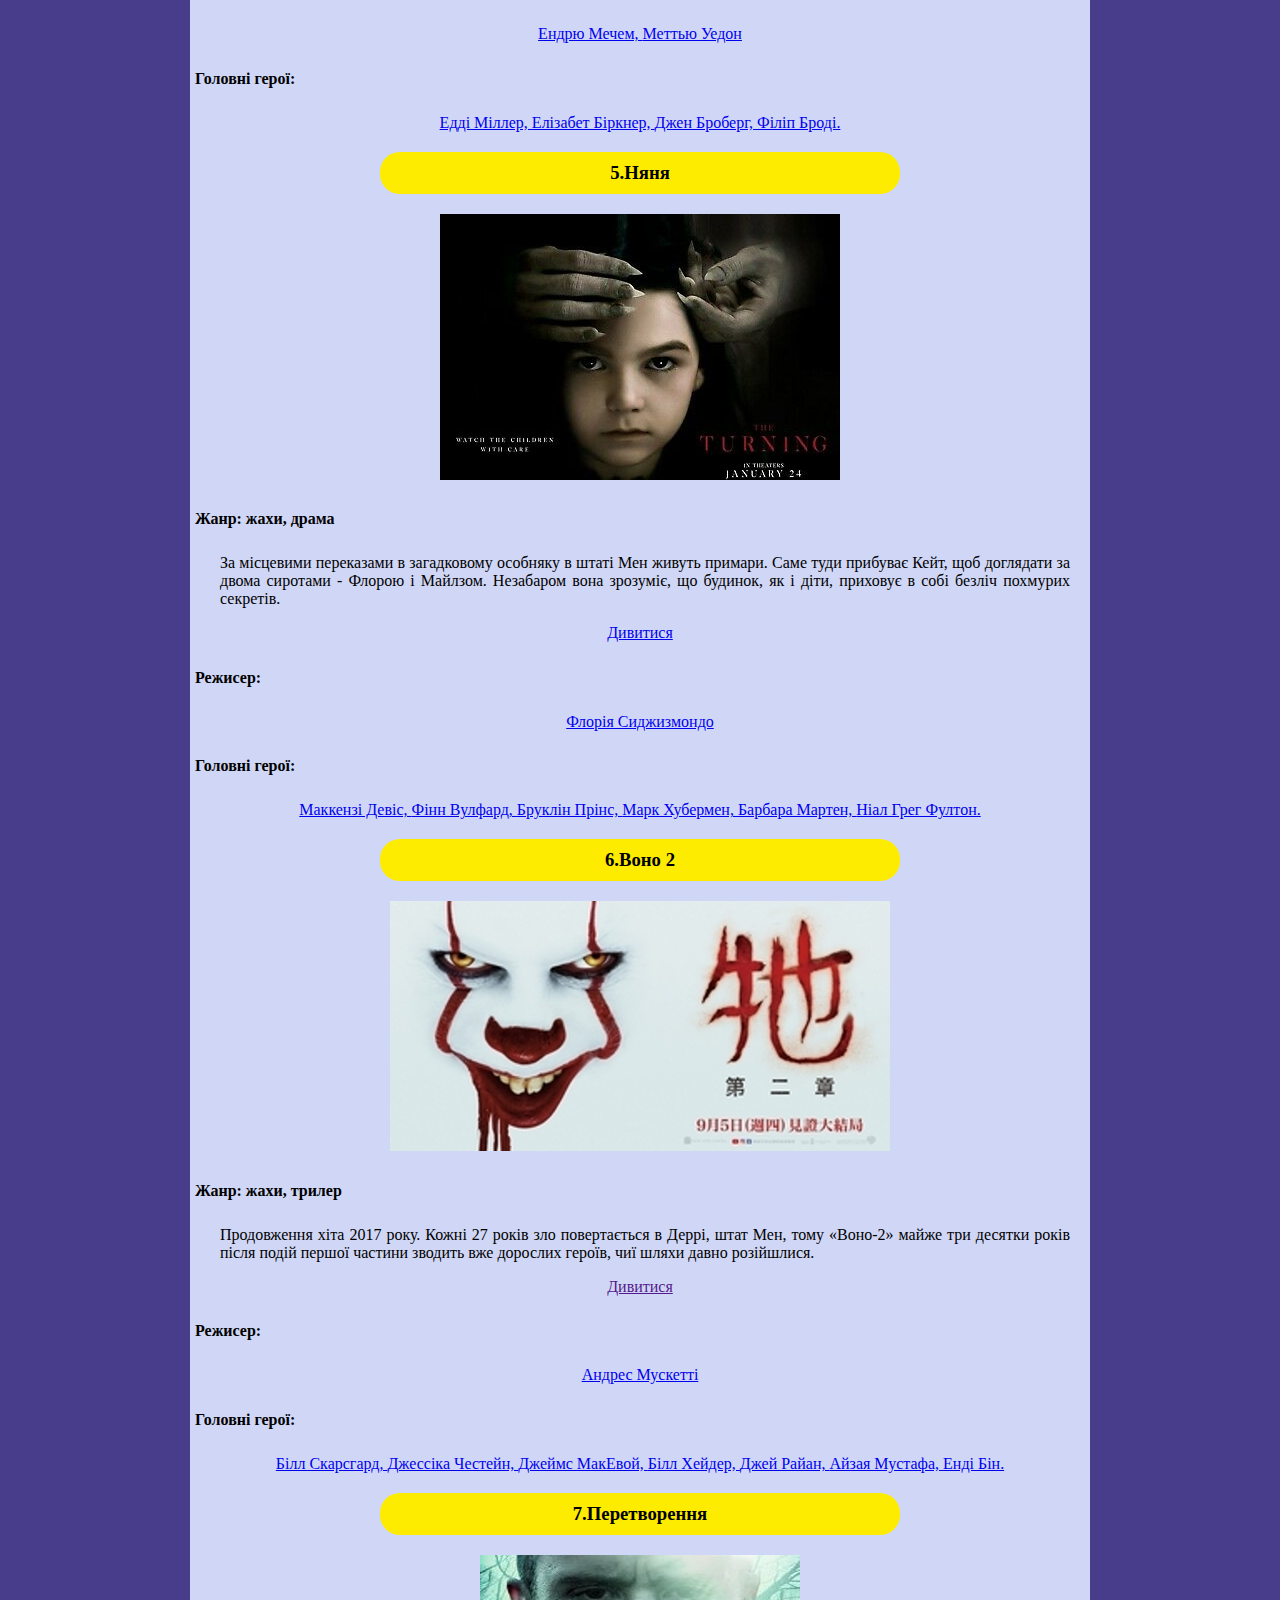
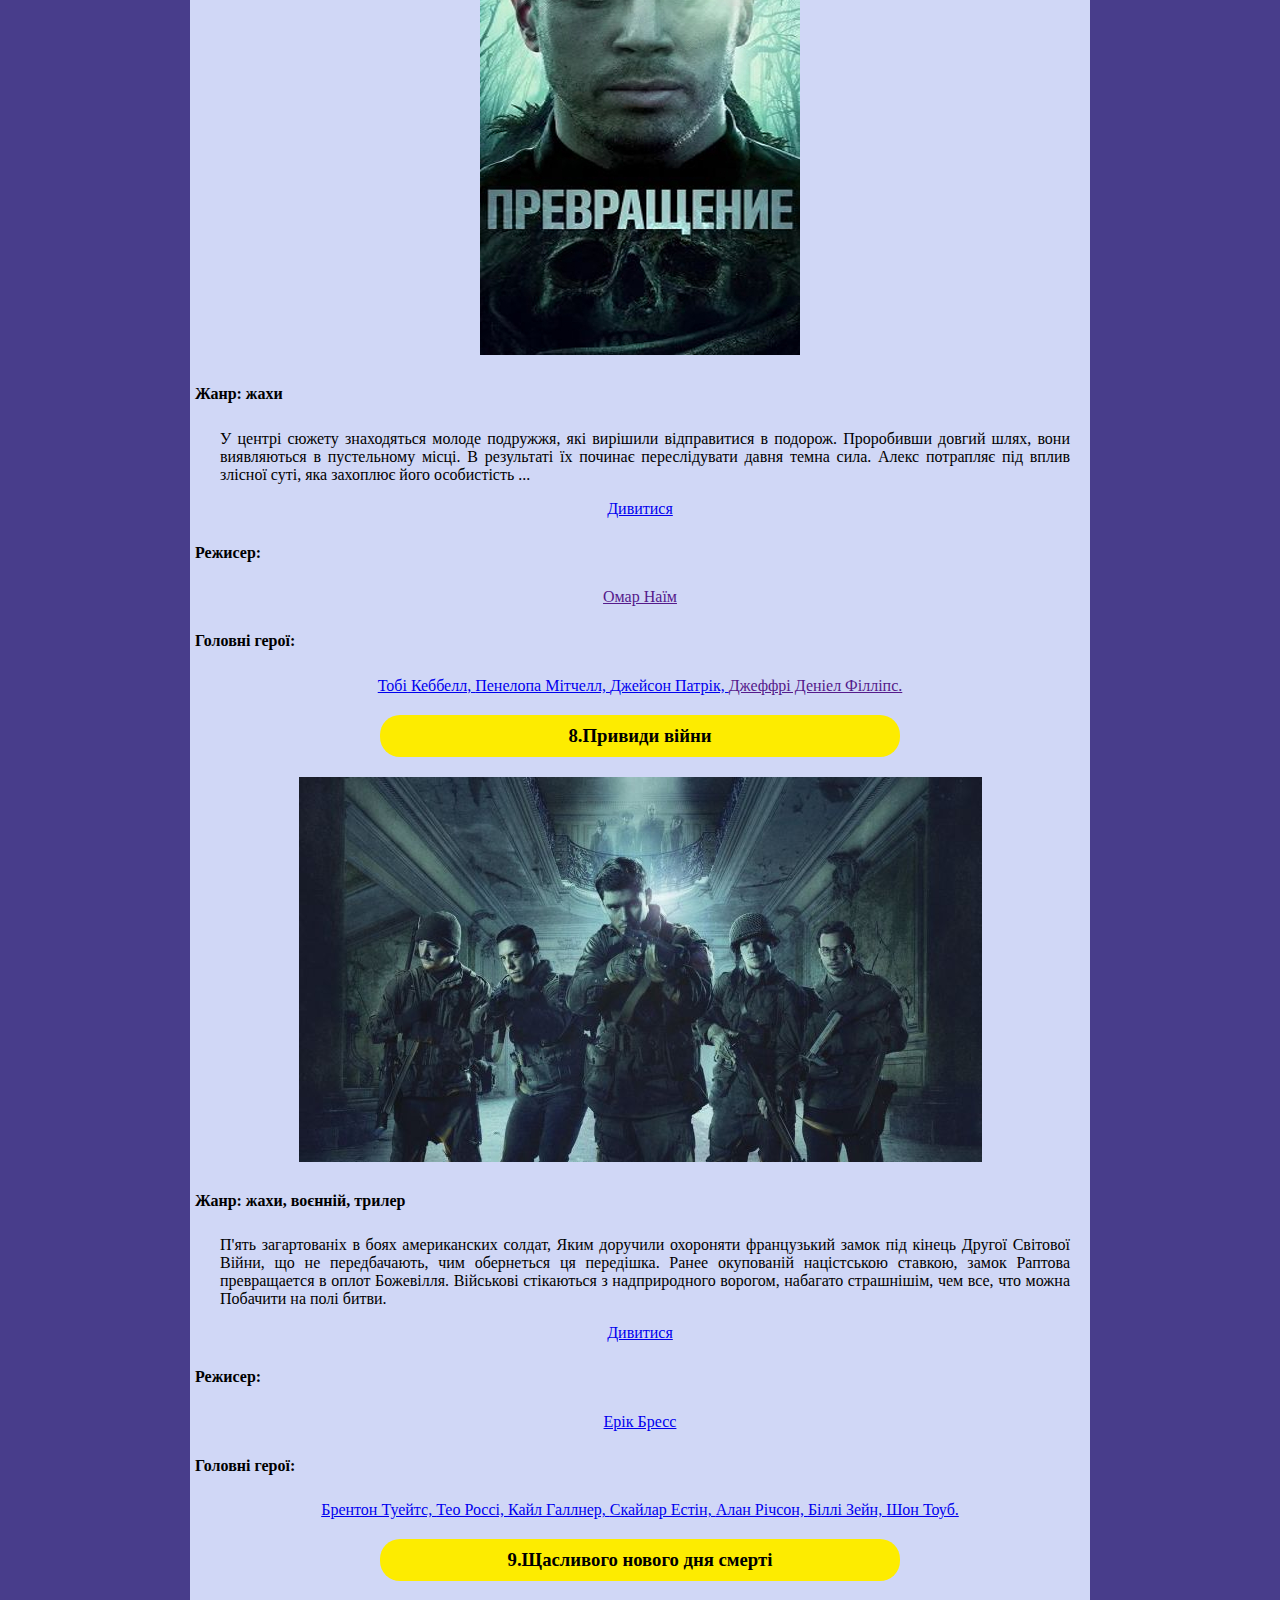
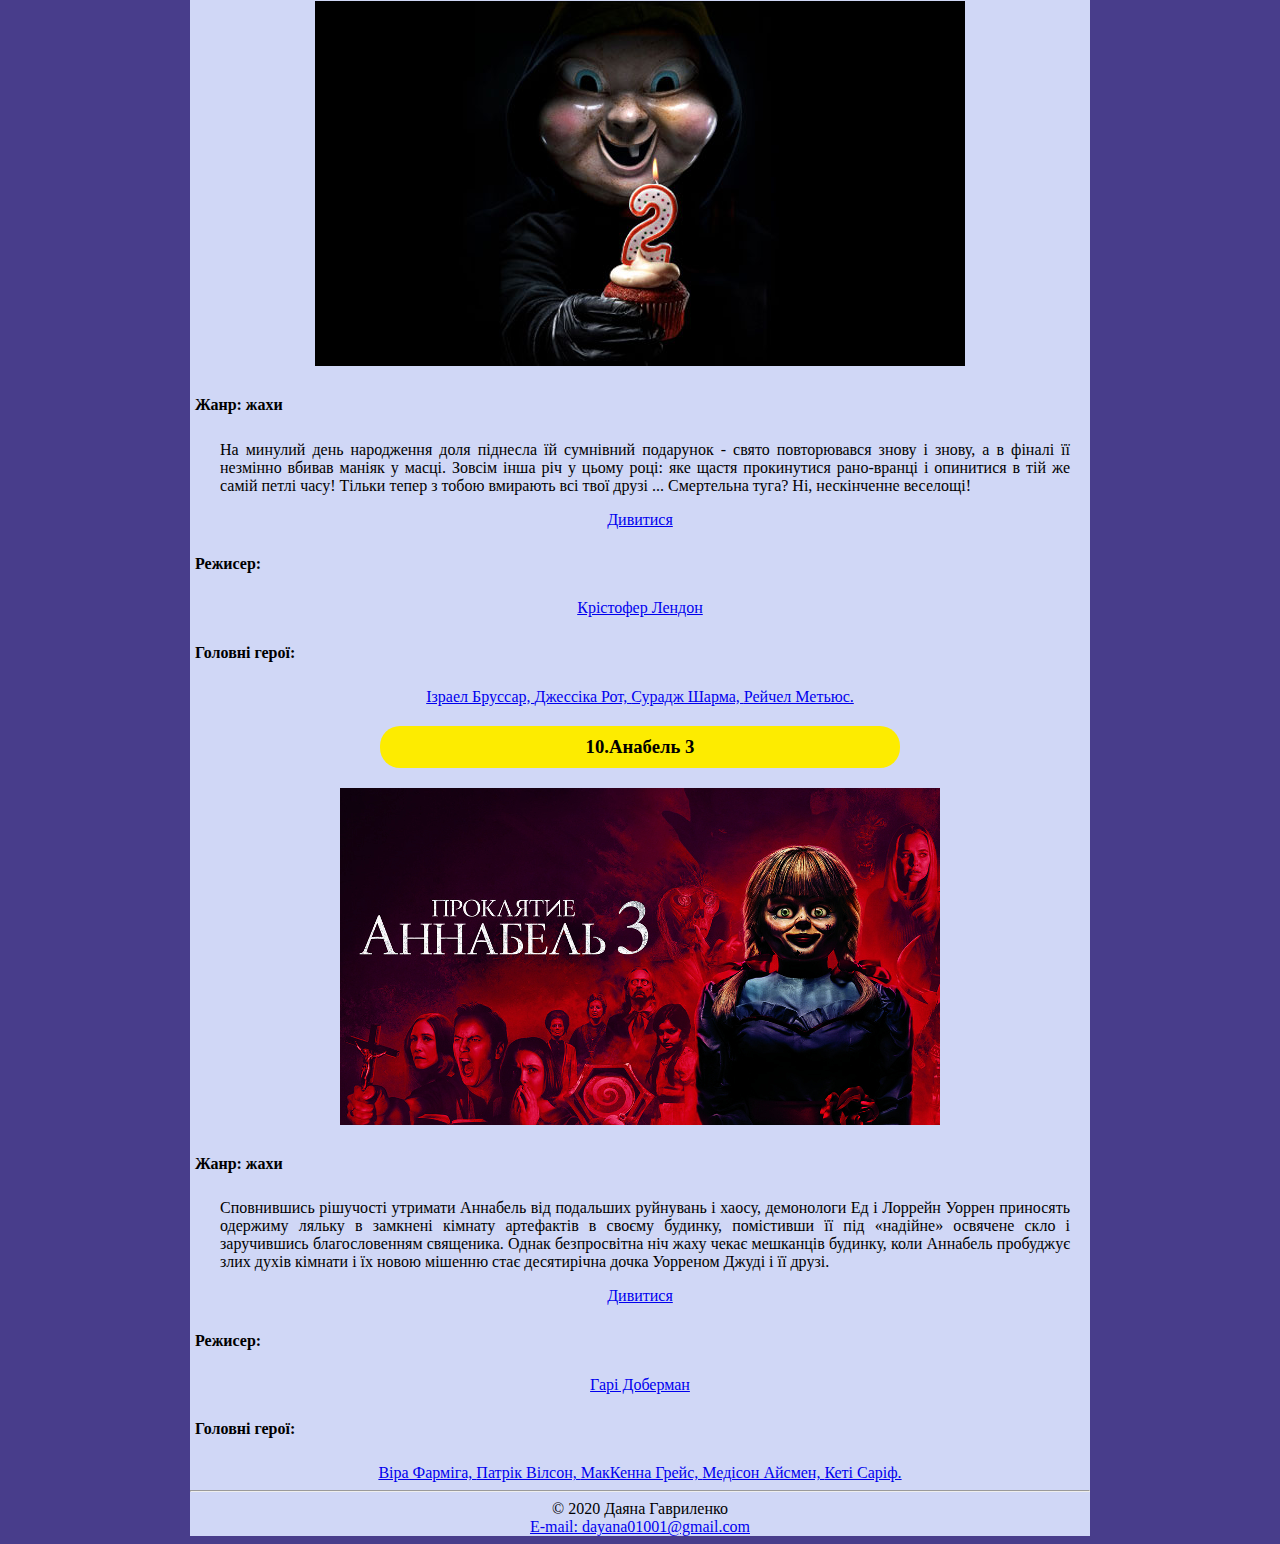
<file: list2.html>
<!DOCTYPE html>
<html lang="uk">
<head> 
	<link rel="stylesheet" type="text/css" href="style/style.css">
	<link rel="shortcut icon" href="images/favicon.ico"> 
		<script src="https://code.jquery.com/jquery-2.1.0.js"></script>
		<script src="js/knopka.js"></script>
	<title>Жахи</title>
	<meta charset="utf-8">
</head>
<body>
	<main>
		<!-- кнопка наверх -->           
    	<div id="go-to-top">
        	<i>^</i>
    	</div>
    	<script src="js/knopka.js"></script>
		<header>
			<h1>Кращі 10 жахи</h1>
		</header>
			<nav>
				<ul>
					<li><a href="index.html">Головна</a></li>
					<li><a href="list1.html">Комедія</a></li>
					<li><a href="list2.html">Жахи</a></li>
					<li><a href="list3.html">Фантастика</a></li>
					<li><a href="list4.html">Мелодрама</a></li>
				</ul>
			</nav>
		<br>	
		<hr>
	<h3>1.Людина невидимка</h3>
	<div class="focus pic">
<img src="images/invisible_man.jpg" alt="Фото із фільму Людина невидимка">
	</div>
<h4>Жанр: жахи, фантастика</h4>
<p>Сесілія дізнається, що її колишній бойфренд наклав на себе руки, а все своє майно, включаючи розкішний будинок і 5 мільйонів доларів, залишив їй. За умовами заповіту, дівчина отримає все це, якщо лікарі визнають її пріхіческі здоровою. Героїня намагається почати нове життя, сподіваючись позбутися від психологічних наслідків їх абьюзівних відносин, проте незабаром розуміє, що її мучитель все ще поруч і буде мучити її і далі.</p>
<a href="https://filmix.co/triller/139835-chelovek-nevidimka_2020.html">Дивитися</a>
		<h4>Режисер:</h4>
		<a href="https://www.kinoafisha.info/person/8393252/movies/">чи Уоннелл</a>
		<h4>Головні герої:</h4>
		<a href="https://www.kinoafisha.info/person/8169952/movies/">Елізабет Мосс, </a>
		<a href="https://www.kinoafisha.info/person/8378683/movies/">Елдіс Ходж, </a>
		<a href="https://www.kinoafisha.info/person/8387291/movies/">Сторм Рейд, </a>
		<a href="https://www.kinoafisha.info/person/8364228/movies/">Олівер Джексон-Коен.</a>


<h3>2.Острів фантазій</h3>
	<div class="focus pic">
<img src="images/Fantasy_island.jpg" alt="Фото із фільму Острів фантазій">
	</div>
<h4>Жанр: жахи, фантастика</h4>
<p>Загадковий містер Рорк втілює в життя найсміливіші і таємні мрії своїх постояльців на розкішному важкодоступному тропічному курорті. Але чи будуть готові гості розгадати таємницю острова і врятувати свої життя, коли їх фантазії обернуться кошмаром?</p>
<a href="https://filmix.co/uzhasu/138595-ostrov-fantazij-r-2020.html">Дивитися</a>
		<h4>Режисер:</h4>
		<a href="https://www.kinoafisha.info/person/8371773/movies/">Джефф Уодлоу</a>
		<h4>Головні герої:</h4>
		<a href="https://www.kinoafisha.info/person/8124769/movies/">Майкл Пенья, </a>
		<a href="https://www.kinoafisha.info/person/8112104/movies/">Меггі Кью, </a>
		<a href="https://www.kinoafisha.info/person/8364358/movies/">Люсі Хейл, </a>
		<a href="https://www.kinoafisha.info/person/8322713/movies/">Остін Стоуелл, </a>
		<a href="https://www.kinoafisha.info/person/8370069/movies/">Портія Даблдей, </a>
		<a href="https://www.kinoafisha.info/person/8391017/movies/">Джиммі О. Ян, </a>
		<a href="https://www.kinoafisha.info/person/8355755/movies/">Райан Хансен.</a>


<h3>3.Прокляття</h3>
	<div class="focus pic">
<img src="images/A_curse.png" alt="Фото із фільму Прокляття">
	</div>
<h4>Жанр: жахи</h4>
<p>Після того як молода жінка вбила власну сім'ю в своєму будинку, мати-одиначка і детектив намагається розслідувати справу. Незабаром з'ясовується, що будинок проклятий мстивим примарою, прирікає всіх вхідних в нього на смерть. Вона поспішає врятувати себе і свою дитину від демонічної сили будинку по сусідству.</p>
<a href="https://filmix.co/uzhasu/138357-proklyatie_film_2020.html">Дивитися</a>
		<h4>Режисер:</h4>
		<a href="https://www.kinoafisha.info/person/8390432/movies/">Ніколас Песке</a>
		<h4>Головні герої:</h4>
		<a href="https://www.kinoafisha.info/person/8170256/movies/">Андреа Райзборо, </a>
		<a href="https://www.kinoafisha.info/person/8356749/movies/">Деміан Бішір, </a>
		<a href="https://www.kinoafisha.info/person/8133622/movies/">Джон Чо, </a>
		<a href="https://www.kinoafisha.info/person/8327511/movies/">Лін Шей.</a>


<h3>4.Дзеркала: Інкарнація</h3>
	<div class="focus pic">
<img src="images/Mirrors_Incarnation.jpg" alt="Фото із фільму Дзеркала: Інкарнація">
	</div>
<h4>Жанр: ужаси, містика</h4>
<p>После смерти матери двух девочек отправляют в таинственный и мрачный дом их тети, где занавешены все зеркала. В этих зеркалах заключена древняя сила, которая, влияя на мысли и поведение окружающих людей, пытается вырваться наружу и разрушить мир.</p>
<a href="https://filmix.co/uzhasu/23-zerkala-mirrors-2008.html">Дивитися</a>
		<h4>Режисер:</h4>
		<a href="https://www.kinoafisha.info/person/8399554/movies/">Ендрю Мечем, </a>
		<a href="https://www.kinoafisha.info/person/8399555/movies/">Меттью Уедон</a>
		<h4>Головні герої:</h4>
		<a href="https://www.kinoafisha.info/person/8378985/movies/">Едді Міллер, </a>
		<a href="https://www.kinoafisha.info/person/8399556/movies/">Елізабет Біркнер, </a>
		<a href="https://www.kinoafisha.info/person/8399557/movies/">Джен Броберг, </a>
		<a href="https://www.kinoafisha.info/person/8369913/movies/">Філіп Броді.</a>


<h3>5.Няня</h3>
	<div class="focus pic">
<img src="images/Nanny.jpg" alt="Фото із фільму Няня">
	</div>
<h4>Жанр: жахи, драма</h4>
<p>За місцевими переказами в загадковому особняку в штаті Мен живуть примари. Саме туди прибуває Кейт, щоб доглядати за двома сиротами - Флорою і Майлзом. Незабаром вона зрозуміє, що будинок, як і діти, приховує в собі безліч похмурих секретів.</p>
<a href="https://kinokong.org/36700-nyanya-2020.html">Дивитися</a>
		<h4>Режисер:</h4>
		<a href="https://www.kinoafisha.info/person/8392744/movies/">Флорія Сиджизмондо</a>
		<h4>Головні герої:</h4>
		<a href="https://www.kinoafisha.info/person/8378501/movies/">Маккензі Девіс, </a>
		<a href="https://www.kinoafisha.info/person/8387825/movies/">Фінн Вулфард, </a>
		<a href="https://www.kinoafisha.info/person/8389752/movies/">Бруклін Прінс, </a>
		<a href="https://www.kinoafisha.info/person/8373869/movies/">Марк Хубермен, </a>
		<a href="https://www.kinoafisha.info/person/8386062/movies/">Барбара Мартен, </a>
		<a href="https://www.kinoafisha.info/person/8380528/movies/">Ніал Грег Фултон. </a>


<h3>6.Воно 2</h3>
	<div class="focus pic">
<img src="images/It_2.jpg" alt="Фото із фільму Воно 2">
	</div>
<h4>Жанр: жахи, трилер</h4>
<p>Продовження хіта 2017 року. Кожні 27 років зло повертається в Деррі, штат Мен, тому «Воно-2» майже три десятки років після подій першої частини зводить вже дорослих героїв, чиї шляхи давно розійшлися.</p>
<a href="">Дивитися</a>
		<h4>Режисер:</h4>
		<a href="https://www.kinoafisha.info/person/8371709/movies/">Андрес Мускетті</a>
		<h4>Головні герої:</h4>
		<a href="https://www.kinoafisha.info/person/8155037/movies/">Білл Скарсгард, </a>
		<a href="https://www.kinoafisha.info/person/8125488/movies/">Джессіка Честейн, </a>
		<a href="https://www.kinoafisha.info/person/6316921/movies/">Джеймс МакЕвой, </a>
		<a href="https://www.kinoafisha.info/person/8170537/movies/">Білл Хейдер, </a>
		<a href="https://www.kinoafisha.info/person/8392758/movies/">Джей Райан, </a>
		<a href="https://www.kinoafisha.info/person/8364462/movies/">Айзая Мустафа, </a>
		<a href="https://www.kinoafisha.info/person/8392989/movies/">Енді Бін.</a>


<h3>7.Перетворення</h3>
	<div class="focus pic">
<img src="images/Transformation.jpeg" alt="Фото із фільму Перетворення">
	</div>
<h4>Жанр: жахи</h4>
<p>У центрі сюжету знаходяться молоде подружжя, які вирішили відправитися в подорож. Проробивши довгий шлях, вони виявляються в пустельному місці. В результаті їх починає переслідувати давня темна сила. Алекс потрапляє під вплив злісної суті, яка захоплює його особистість ...</p>
<a href="https://www.ivi.ru/watch/415428">Дивитися</a>
		<h4>Режисер:</h4>
		<a href="">Омар Наїм</a>
		<h4>Головні герої:</h4>
		<a href="https://www.kinoafisha.info/person/8171251/movies/">Тобі Кеббелл, </a>
		<a href="https://www.kinoafisha.info/person/8377515/movies/">Пенелопа Мітчелл, </a>
		<a href="https://www.kinoafisha.info/person/8334404/movies/">Джейсон Патрік, </a>
		<a href="">Джеффрі Деніел Філліпс.</a>


<h3>8.Привиди війни</h3>
	<div class="focus pic">
<img src="images/Ghosts_of_war.jpg" alt="Фото із фільму Привиди війни">
	</div>
<h4>Жанр: жахи, воєнній, трилер</h4>
<p>П'ять загартованіх в боях американских солдат, Яким доручили охороняти французький замок під кінець Другої Світової Війни, що не передбачають, чим обернеться ця передішка. Ранее окупованій націстською ставкою, замок Раптова превращается в оплот Божевілля. Військові стікаються з надприродного ворогом, набагато страшнішім, чем все, что можна Побачити на полі битви.</p>

<a href="https://kinokrad.co/341708-span-class-moviename-title-wrapper-prizraki-voyny-span.html">Дивитися</a>
		<h4>Режисер:</h4>
		<a href="https://www.kinoafisha.info/person/8328225/movies/">Ерік Бресс</a>
		<h4>Головні герої:</h4>
		<a href="https://www.kinoafisha.info/person/8167614/movies/">Брентон Туейтс, </a>
		<a href="https://www.kinoafisha.info/person/8351302/movies/">Тео Россі, </a>
		<a href="https://www.kinoafisha.info/person/8029211/movies/">Кайл Галлнер, </a>
		<a href="https://www.kinoafisha.info/person/8374611/movies/">Скайлар Естін, </a>
		<a href="https://www.kinoafisha.info/person/8369905/movies/">Алан Річсон, </a>
		<a href="https://www.kinoafisha.info/person/8147242/movies/">Біллі Зейн, </a>
		<a href="https://www.kinoafisha.info/person/8379138/movies/">Шон Тоуб.</a>


<h3>9.Щасливого нового дня смерті</h3>
	<div class="focus pic">
<img src="images/Happy_new_day_of_death.jpg" alt="Фото із фільму Щасливого нового дня смерті">
	</div>
<h4>Жанр: жахи</h4>
<p>На минулий день народження доля піднесла їй сумнівний подарунок - свято повторювався знову і знову, а в фіналі її незмінно вбивав маніяк у масці.
Зовсім інша річ у цьому році: яке щастя прокинутися рано-вранці і опинитися в тій же самій петлі часу! Тільки тепер з тобою вмирають всі твої друзі ...
Смертельна туга? Ні, нескінченне веселощі!</p>
<a href="https://kinokrad.co/333242-schastlivogo-novogo-dnya-smerti.html">Дивитися</a>
		<h4>Режисер:</h4>
		<a href="https://www.kinoafisha.info/person/8374300/movies/">Крістофер Лендон</a>
		<h4>Головні герої:</h4>
		<a href="https://www.kinoafisha.info/person/8361723/movies/">Ізраел Бруссар, </a>
		<a href="https://www.kinoafisha.info/person/8387140/movies/">Джессіка Рот, </a>
		<a href="https://www.kinoafisha.info/person/8375589/movies/">Сурадж Шарма, </a>
		<a href="https://www.kinoafisha.info/person/8388767/movies/">Рейчел Метьюс.</a>


<h3>10.Анабель 3</h3>
	<div class="focus pic">
<img src="images/Annabelle's_Curse_3.jpg" alt="Фото із фільму Анабель 3">
	</div>
<h4>Жанр: жахи</h4>
<p>Сповнившись рішучості утримати Аннабель від подальших руйнувань і хаосу, демонологи Ед і Лоррейн Уоррен приносять одержиму ляльку в замкнені кімнату артефактів в своєму будинку, помістивши її під «надійне» освячене скло і заручившись благословенням священика. Однак безпросвітна ніч жаху чекає мешканців будинку, коли Аннабель пробуджує злих духів кімнати і їх новою мішенню стає десятирічна дочка Уорреном Джуді і її друзі.</p>
<a href="https://kinokrad.co/336617-2-09-prokliatie-annabel-3.html">Дивитися</a>
		<h4>Режисер:</h4>
		<a href="https://www.kinoafisha.info/person/8393482/movies/">Гарі Доберман</a>
		<h4>Головні герої:</h4>
		<a href="https://www.kinoafisha.info/person/7795924/movies/">Віра Фарміга, </a>
		<a href="https://www.kinoafisha.info/person/7667694/movies/">Патрік Вілсон, </a>
		<a href="https://www.kinoafisha.info/person/8381260/movies/">МакКенна Грейс, </a>
		<a href="https://www.kinoafisha.info/person/8392577/movies/">Медісон Айсмен, </a>
		<a href="https://www.kinoafisha.info/person/8384560/movies/">Кеті Саріф.</a>
		<hr>
	<footer>
		&copy; 2020 Даяна Гавриленко
		<br>
		<a href="mailto:dayana01001@gmail.com"> E-mail: dayana01001@gmail.com</a>
	</footer>	
</main>
</body>
</html>
</file>
<file: style/style.css>
main {
	background-color: #D0D7F6;/*Фон тексту*/
	margin: 0 auto;
	width: 900px;
	text-align: center;
	max-width: 100%;
	min-width: 400px;
}
h1{
	padding-top: 55px;
}
h4{
	text-align: left;
	padding: 5px
}
p{
	text-align: justify;
	padding: 0 20px 0 30px;
}
body {
	background-color: #483D8B;
	background-image: url(../images/zvezda.jpg);
	background-attachment: fixed;
}
header {
	background-image: url(../images/Backgroundh.jpg);
	background-size: cover;
	background-position-y: 77%;
	height: 150px;
}
nav ul{
	list-style:none;/*.*/
	margin: 0;/*.*/
	padding-left: 0;/*.*/
	margin-top: 25px;/*.*/
}
nav a{
	text-decoration: none;/*.*/
	color:#000000;
	padding: 10px;
	border-radius: 4px;
}
nav ul li{
	float: left;/*.*/
	margin-right: 5px;/*.*/
}
nav a:hover{
	background:#F0F26E;
}
h3{
	text-align: center;
	width: 500px;
	padding: 10px;
	background-color: #FDEC00;
	margin: 0 auto;
	margin-top: 20px;
	margin-bottom: 20px;
	border-radius: 20px;
}
img {
	max-width: 100%;
	height: auto;
}
/* Back to top button */
#go-to-top{
    position: fixed;
    z-index: 999;
    display: none;
    bottom:70px;	/* отступ снизу */
    right:35px;		/* отступ справа*/
    cursor: pointer;
    text-align: center;
    }
#go-to-top i{
    /* размер квадрата */
    width: 45px;
    height: 40px;
    display: block;
    color: #060606;
    background: #D0D7F6 ;
    text-align: center;
    font-size:50px;/*Размер стрелки*/
    line-height: 55px;/*Растояние между низом и стрелкой*/
    /* радиус скругления углов */
    border-radius: 80px;
    transition:  .3s all;
    }
/*FOCUS*/
.focus {
          transition: all 1s ease;
}
 
.focus:hover {
  border: 20px solid #FDEC00;
  border-radius: 50%;
}
@font-face{
	font-family: MyFont;
	font-display: fallback;
}
/*
https://www.youtube.com/playlist?list=PL30ZzYn5yk1mTlS1Ss0eADVDXBW1-QvJJ

https://www.pexels.com/ru-ru/search/ghbhjlf/

  -webkit-transition: all 1s ease;
     -moz-transition: all 1s ease;
       -o-transition: all 1s ease;
      -ms-transition: all 1s ease;
</file>
